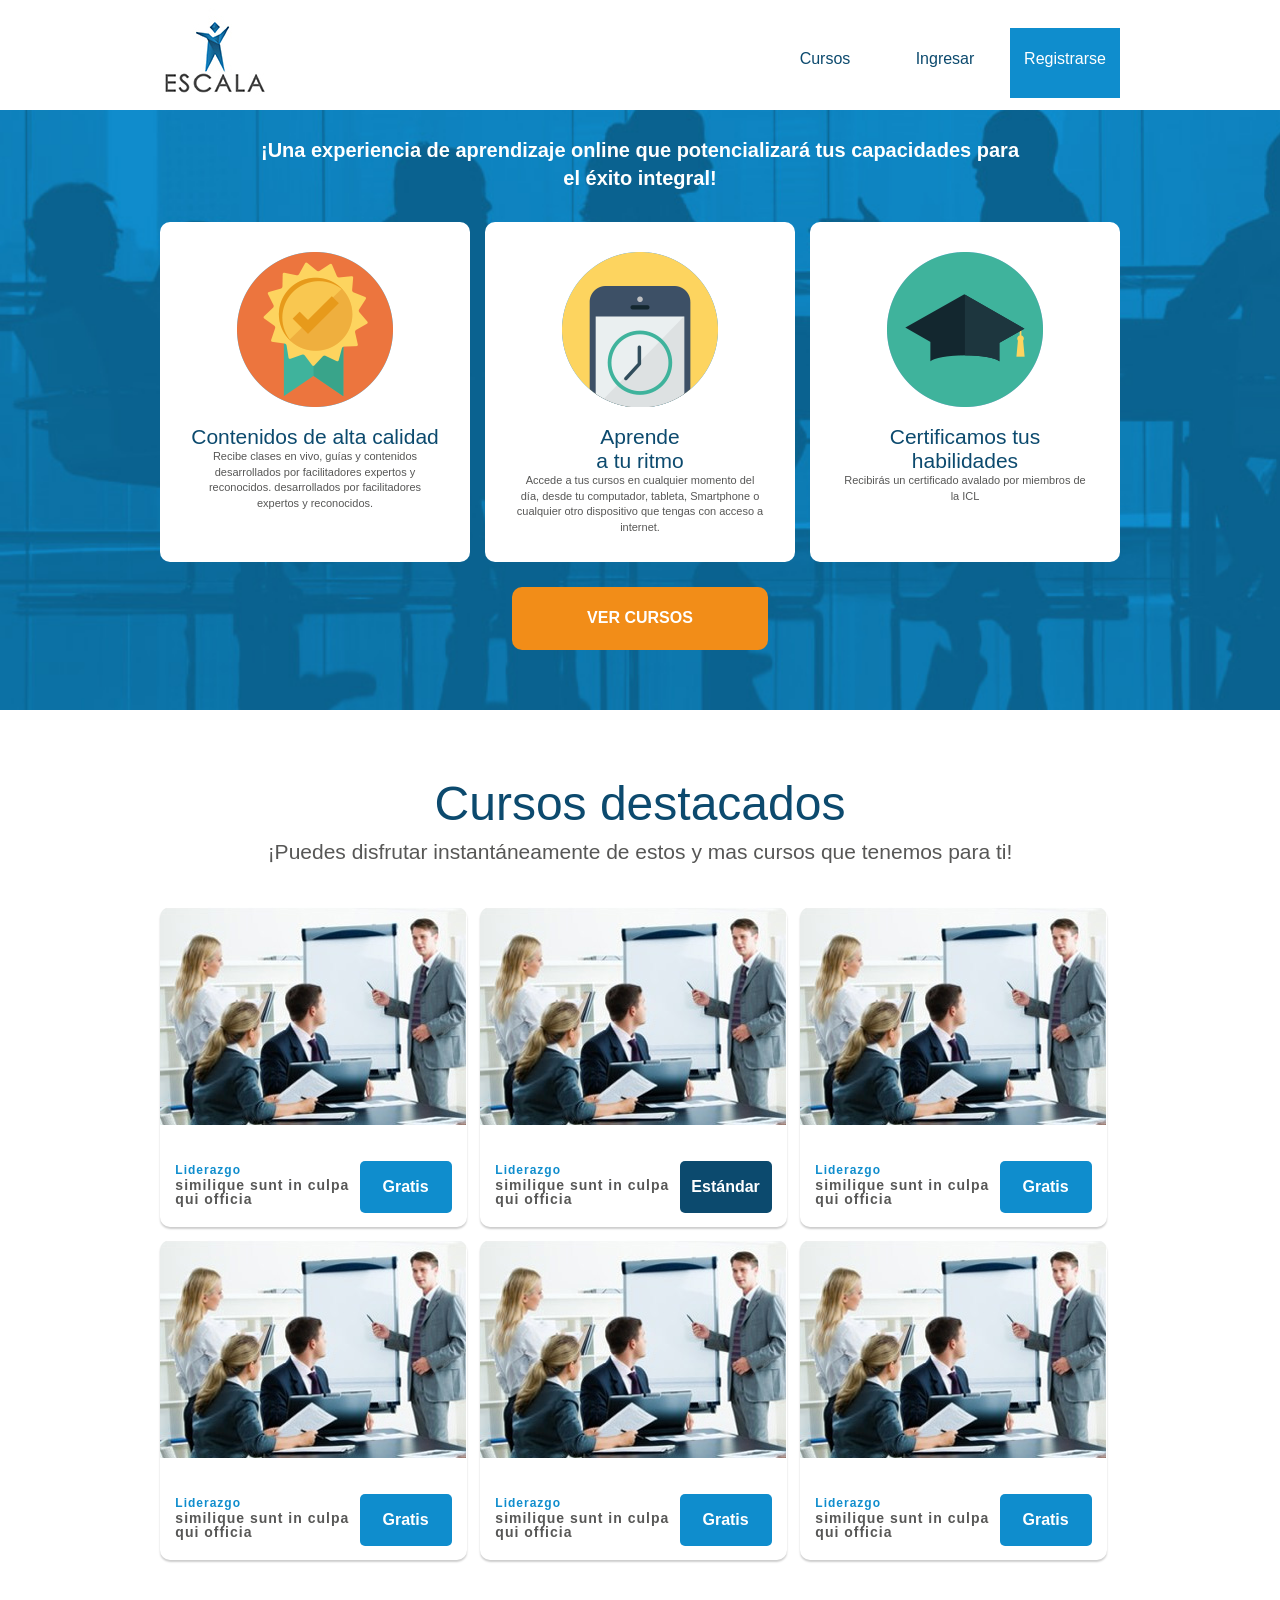
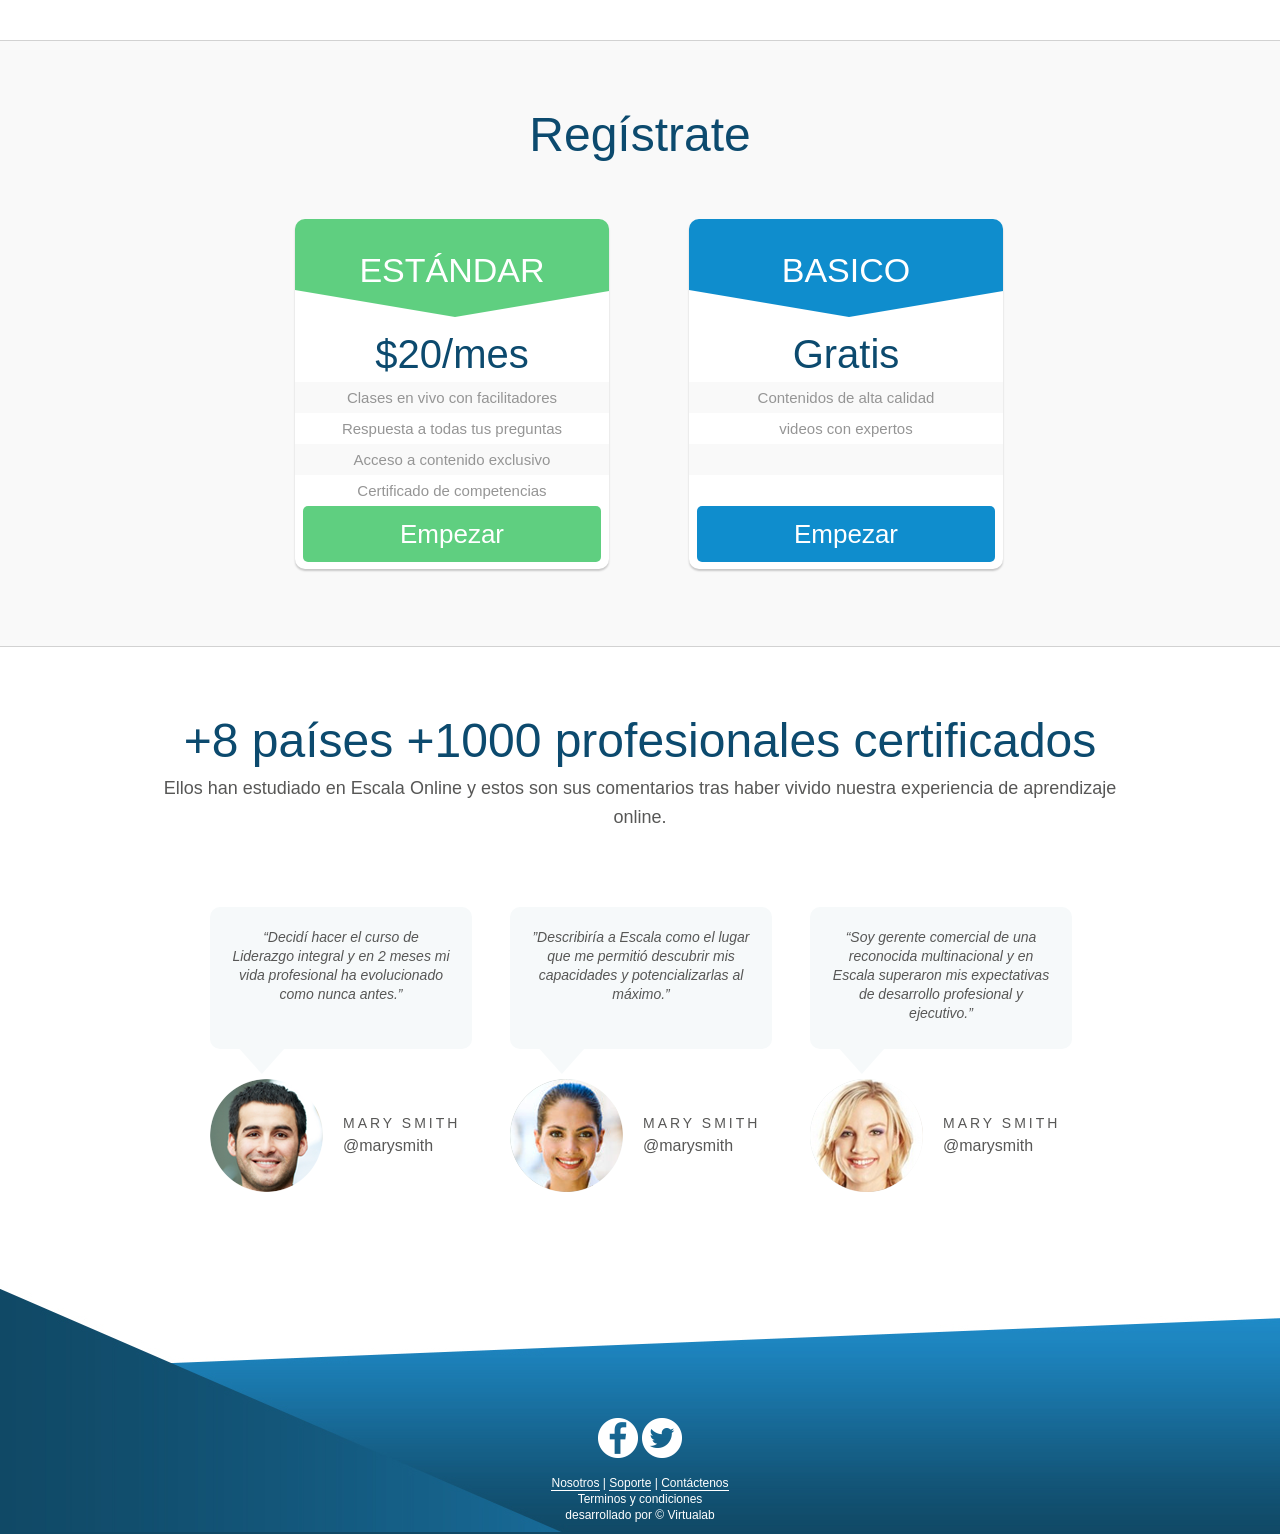
<file: index.html>
<!DOCTYPE html>
<!--[if lt IE 7]>      <html class="no-js lt-ie9 lt-ie8 lt-ie7"> <![endif]-->
<!--[if IE 7]>         <html class="no-js lt-ie9 lt-ie8"> <![endif]-->
<!--[if IE 8]>         <html class="no-js lt-ie9"> <![endif]-->
<!--[if gt IE 8]><!--> <html class="no-js"> <!--<![endif]-->
    <head>
        <meta charset="utf-8">
        <meta http-equiv="X-UA-Compatible" content="IE=edge,chrome=1">
        <title></title>
        <meta name="description" content="">
        <meta name="viewport" content="width=device-width, initial-scale=1">
        <link rel="stylesheet" href="css/normalize.min.css">
        <link rel="stylesheet" href="css/main.css">
        <link rel="stylesheet" href="css/color.css">

        <script src="js/vendor/modernizr-2.6.2.min.js"></script>
        <script src="js/jquery.js"></script>
        <script type="text/javascript" src="js/functions.js"></script>
        <script>
            window.addEventListener("load", function(){
                var load_screen = document.getElementById("load_screen");
                document.body.removeChild(load_screen);
            });
        </script>
        <script type="text/javascript">
  
            $(document).ready(function(){
              setMenuActive(3);
                });

        </script>
    <body>
        <div id="load_screen"><div id="loading">Cargando Plataforma</div></div>
        <!--HEADER-->
        <header>
            <div class="header_wrap">
                <section class="logo"> 
                    <img src="img/logo.jpg" alt="logo">                   
                </section>
                <!--NAVEGACIÓN-->
                <nav class="mobile-hider desktop_nav">
                    <ul class="clear">
                        <a href="oferta_de_cursos.html"><li>Cursos</li></a>
                        <a href="ingreso.html"><li>Ingresar</li></a>
                        <a href="registro.html"><li class="light_blue">Registrarse</li></a>
                    </ul>  
                </nav>
                
                <div class="header-nav mobile-visible">
                  <div class="content-full clear">
                    <div class="navigation">
                      <div id="primary-menu">
                        <div class="menu-icon" id="pull"><a href="#"></a></div>
                        <ul>
                          <li><a href="oferta_de_cursos.html" class="menu-entry" id="menu1">Cursos</a></li>
                          <li><a href="ingreso.html" class="menu-entry" id="menu2">Ingresar</a></li>
                          <li><a href="registro.html" class="menu-entry" id="menu3">Registrarse</a></li>
                        </ul>
                      </div>
                    </div>
                  </div>
                </div>

            </div>
        </header>
        <div class="fixed_header">            
        </div>
        <!--SECCIÓN ATRIBUTOS-->
        <section class="atributos clear">
            <h3>¡Una experiencia de aprendizaje online que potencializará tus capacidades para el éxito integral!
            </h3>
            <div class="atributos_wrap clear">

                
                
                <div id="atr_slider clear mobile-visible">
                    <div class="atr_slider_wrap">

                        <div class="atr_mobile_blocks clear">
                            <div class="atr_mobile_block">
                                <div class="atr_mobile_block_wrap">
                                    <img src="img/icono_1.png" alt="atributo_1">
                                    <h2>Contenidos de alta calidad</h2>
                                </div>
                            </div>
                            <div class="atr_mobile_block">
                                <div class="atr_mobile_block_wrap">
                                    <img src="img/icono_2.png" alt="atributo_1">
                                    <h2>Aprende a tu ritmo</h2>
                                </div>
                            </div>
                            <div class="atr_mobile_block">
                                <div class="atr_mobile_block_wrap">
                                    <img src="img/icono_3.png" alt="atributo_1">
                                    <h2>Certificamos tus habilidades</h2>
                                </div>
                            </div>
                            <div class="atr_mobile_block">
                                <div class="atr_mobile_block_wrap">
                                    <img src="img/icono_1.png" alt="atributo_1">
                                    <h2>Contenidos de alta calidad</h2>
                                </div>
                            </div>
                        </div>

                    </div>
                </div>



                <div class="atributo mobile-hider">
                    <div class="atributo_wrap">
                        <img src="img/icono_1.png" alt="contenidos de calidad">
                        <h2>Contenidos de alta calidad</h2>
                        <p class="mobile-hider">Recibe clases en vivo, guías y contenidos desarrollados por facilitadores expertos y reconocidos. desarrollados por facilitadores expertos y reconocidos.</p>
                    </div>
                </div>
                <div class="atributo mobile-hider">
                    <div class="atributo_wrap">
                        <img src="img/icono_2.png" alt="contenidos de calidad">
                        <h2>Aprende<br/>a tu ritmo</h2>
                        <p class="mobile-hider">Accede a tus cursos en cualquier momento del día, desde tu computador, tableta, Smartphone o cualquier otro dispositivo que tengas con acceso a internet.</p>
                    </div>
                </div>
                <div class="atributo atributo_third mobile-hider">
                    <div class="atributo_wrap">
                        <img src="img/icono_3.png" alt="contenidos de calidad">
                        <h2>Certificamos tus habilidades</h2>
                        <p class="mobile-hider">Recibirás un certificado avalado por miembros de la ICL</p>
                    </div>
                </div>
                    
                
            </div>
            <a href="oferta_de_cursos.html">
                <div class="ver_cursos">
                        Ver cursos
                </div>
            </a>
        </section>

        <section class="cursos_destacados">
            <h4>Cursos destacados</h4>
            <h5>¡Puedes disfrutar instantáneamente de estos y mas cursos que tenemos para ti!</h5>
            <div class="cursos_destacados_wrap clear">
                
                <section class="cursos_destacados">
            <div class="cursos_destacados_wrap clear">
                <div class="curso">
                    <div class="curso_wrap">
                        <div class="curso_pic">
                            <img src="img/curso1.jpg" alt="">
                        </div>
                        <div class="curso_des">
                            <h2>Liderazgo</h2>
                            <p>similique sunt in culpa qui officia </p>
                        </div>
                        <a href="descripcion_de_curso.html">
                            <div class="curso_btn">
                                Gratis
                            </div>
                        </a>
                        
                    </div>
                </div>

                <div class="curso">
                    <div class="curso_wrap">
                        <div class="curso_pic">
                            <img src="img/curso1.jpg" alt="">
                        </div>
                        <div class="curso_des">
                            <h2>Liderazgo</h2>
                            <p>similique sunt in culpa qui officia </p>
                        </div>
                        <a href="descripcion_de_curso.html">
                            <div class="curso_btn color2">
                                Estándar
                            </div>
                        </a>
                    </div>
                </div>

                <div class="curso">
                    <div class="curso_wrap">
                        <div class="curso_pic">
                            <img src="img/curso1.jpg" alt="">
                        </div>
                        <div class="curso_des">
                            <h2>Liderazgo</h2>
                            <p>similique sunt in culpa qui officia </p>
                        </div>
                        <a href="descripcion_de_curso.html">
                            <div class="curso_btn">
                                Gratis
                            </div>
                        </a>
                        
                    </div>
                </div>
                <div class="curso">
                    <div class="curso_wrap">
                        <div class="curso_pic">
                            <img src="img/curso1.jpg" alt="">
                        </div>
                        <div class="curso_des">
                            <h2>Liderazgo</h2>
                            <p>similique sunt in culpa qui officia </p>
                        </div>
                        <a href="descripcion_de_curso.html">
                            <div class="curso_btn">
                                Gratis
                            </div>
                        </a>
                        
                    </div>
                </div>

                <div class="curso">
                    <div class="curso_wrap">
                        <div class="curso_pic">
                            <img src="img/curso1.jpg" alt="">
                        </div>
                        <div class="curso_des">
                            <h2>Liderazgo</h2>
                            <p>similique sunt in culpa qui officia </p>
                        </div>
                        <a href="descripcion_de_curso.html">
                            <div class="curso_btn">
                                Gratis
                            </div>
                        </a>
                        
                    </div>
                </div>

                <div class="curso">
                    <div class="curso_wrap">
                        <div class="curso_pic">
                            <img src="img/curso1.jpg" alt="">
                        </div>
                        <div class="curso_des">
                            <h2>Liderazgo</h2>
                            <p>similique sunt in culpa qui officia </p>
                        </div>
                        <a href="descripcion_de_curso.html">
                            <div class="curso_btn">
                                Gratis
                            </div>
                        </a>
                        
                    </div>
                </div>
            </div>
        </section>

            </div>
        </section>
        <section class="registrate">
            <h4>Regístrate</h4>
            <div class="registrate_wrap clear">
               <div class="plan">
                   <div class="plan_wrap">
                       <h2>ESTÁNDAR</h2>
                       <h3>$20/mes</h3>
                       <ul>
                           <li class="grey">Clases en vivo con facilitadores</li>
                           <li class="white">Respuesta a todas tus preguntas</li>
                           <li class="grey">Acceso a contenido  exclusivo</li>
                           <li class="white">Certificado de competencias </li>
                       </ul>
                        <a href="estandar.html">
                           <div class="premium_btn">
                               Empezar
                           </div>
                        </a>
                   </div>
               </div>

               <div class="plan2 no_margin">
                   <div class="plan_wrap">
                       <h2>BASICO</h2>
                       <h3>Gratis</h3>
                       <ul>
                           <li class="grey">Contenidos de alta calidad</li>
                           <li class="white">videos con expertos</li>
                           <li class="grey"> &nbsp;</li>
                           <li class="white"> &nbsp;</li>
                       </ul>
                       <a href="basico.html">
                           <div class="basic_btn">
                               Empezar
                           </div>
                        </a>
                   </div>
               </div>
            </div>
        </section>

       <section class="testimonial"  id="div3">
                <div class="testimonial_wrap clear">
                    <h4>+8 países +1000 profesionales certificados</h4>
                    <p class="test_p">Ellos han estudiado en Escala Online y estos son sus comentarios tras haber vivido nuestra experiencia de aprendizaje online.</p>
                    <div class="test_block_wrap">
                        <div class="testi_block clear">
                            <div class="test_edge">                              
                            </div>
                            <div class="testi_block_wrap clear">
                                <p>
                                “Decidí hacer el curso de Liderazgo integral y en 2 meses mi vida profesional ha evolucionado como nunca antes.”
                                </p>
                            </div>
                            <div class="testi_pep clear">
                                <div class="pep clear">
                                    <div class="pep_pic">
                                        <img src="img/per1.png" alt="Person Testimonial one">
                                    </div>
                                    <div class="pepName">
                                        <h5>Mary Smith</h5>
                                        <p>@marysmith</p>
                                    </div>
                                </div>
                            </div>
                        </div>


                        <div class="testi_block clear">
                            <div class="test_edge">                              
                            </div>
                            <div class="testi_block_wrap clear">
                                <p>
                                ”Describiría a Escala como el lugar que me permitió descubrir mis capacidades y potencializarlas al máximo.”
                                </p>
                            </div>
                            <div class="testi_pep clear">
                                <div class="pep clear">
                                    <div class="pep_pic">
                                        <img src="img/per2.png" alt="Person Testimonial one">
                                    </div>
                                    <div class="pepName">
                                        <h5>Mary Smith</h5>
                                        <p>@marysmith</p>
                                    </div>
                                </div>
                            </div>
                        </div>

                        <div class="testi_block_no_margin clear">
                            <div class="test_edge">                              
                            </div>
                            <div class="testi_block_wrap clear">
                                <p>
                                “Soy gerente comercial de una reconocida multinacional y en Escala superaron mis expectativas de desarrollo profesional y ejecutivo.”
                                </p>
                            </div>
                            <div class="testi_pep clear">
                                <div class="pep clear">
                                    <div class="pep_pic">
                                        <img src="img/per3.png" alt="Person Testimonial one">
                                    </div>
                                    <div class="pepName">
                                        <h5>Mary Smith</h5>
                                        <p>@marysmith</p>
                                    </div>
                                </div>
                            </div>
                        </div>
                    </div>
                                  
                    
            </div>

        </section>
        <footer class="special_footer">
            <div class="footer_wrap">
                <div class="social">  
                <img src="img/face_icon.png" alt="facebook">
                <img src="img/tweet_icon.png" alt="twitter"> 
                </div>
                <p>
                    <a href="nosotros.html">Nosotros</a> | <a href="#">Soporte</a> | <a href="contactenos.html">Contáctenos</a><br/>
                    Terminos y condiciones<br/>
                    desarrollado por © Virtualab
                </p>
            </div>
        </footer>
        <script>
        var myInterval = setInterval(function(){
            console.log(new Date());
        }, 2000);


        </script>
    </body>
</html>
</file>
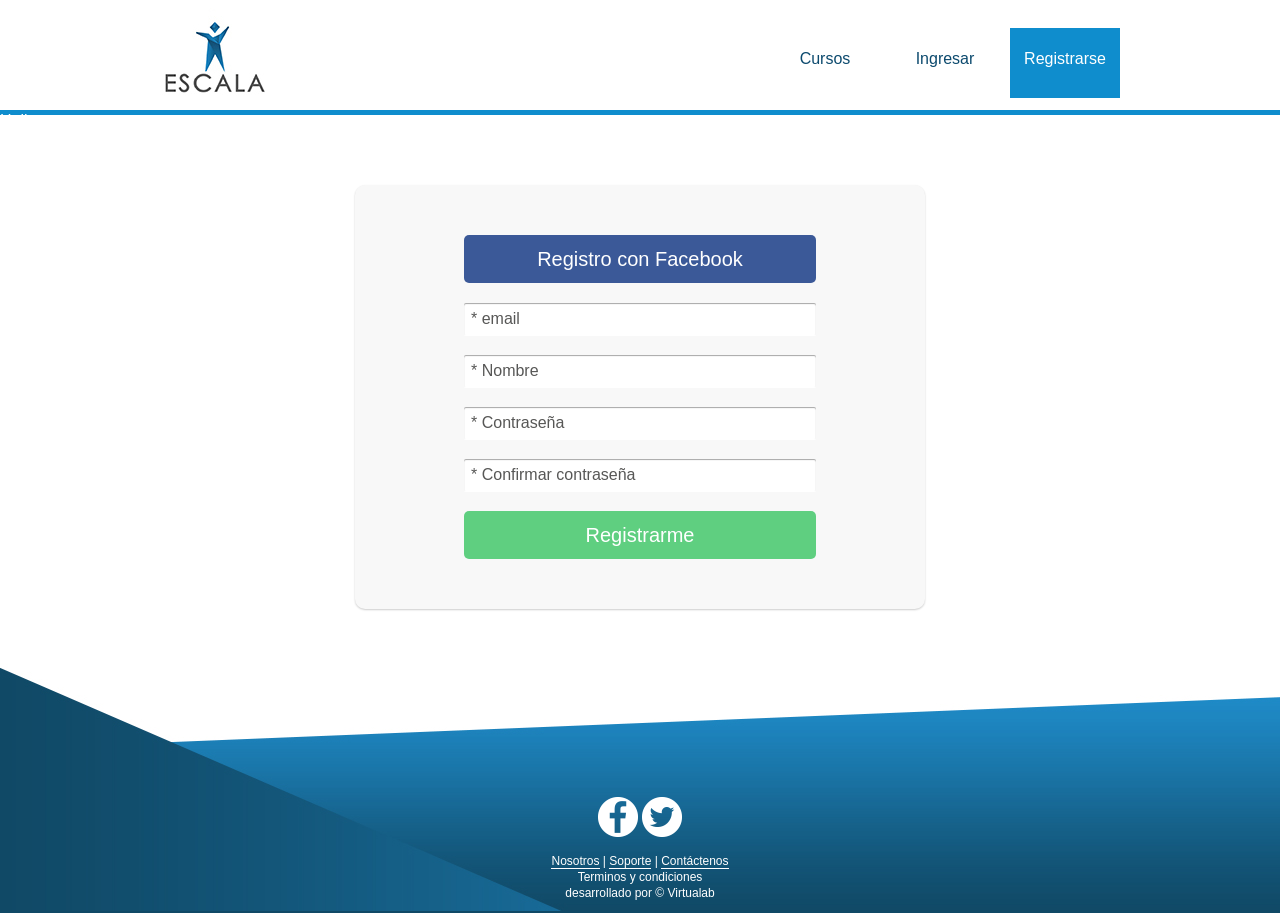
<file: basico.html>
<!DOCTYPE html>
<!--[if lt IE 7]>      <html class="no-js lt-ie9 lt-ie8 lt-ie7"> <![endif]-->
<!--[if IE 7]>         <html class="no-js lt-ie9 lt-ie8"> <![endif]-->
<!--[if IE 8]>         <html class="no-js lt-ie9"> <![endif]-->
<!--[if gt IE 8]><!--> <html class="no-js"> <!--<![endif]-->
    <head>
        <meta charset="utf-8">
        <meta http-equiv="X-UA-Compatible" content="IE=edge,chrome=1">
        <title></title>
        <meta name="description" content="">
        <meta name="viewport" content="width=device-width, initial-scale=1">

        <link rel="stylesheet" href="css/normalize.min.css">
        <link rel="stylesheet" href="css/main.css">
        <link rel="stylesheet" href="css/color.css">

        <script src="js/vendor/modernizr-2.6.2.min.js"></script>
        <script src="https://ajax.googleapis.com/ajax/libs/jquery/1.7.2/jquery.min.js"></script>
        <script type="text/javascript" src="js/functions.js"></script>
        <script>
            window.addEventListener("load", function(){
                var load_screen = document.getElementById("load_screen");
                document.body.removeChild(load_screen);
            });
        </script>
        <script type="text/javascript">
  
            $(document).ready(function(){
              setMenuActive(3);
                });

        </script>
        
    </head>
    <body>
         <div id="load_screen">
            <div id="loading">                
                <img src="img/loading.GIF" alt="loading">
                <p>Cargando Plataforma</p>
            </div>
        </div>
        <!--HEADER-->
        <header>
            <div class="header_wrap">
                <section class="logo">   
                     <img src="img/logo.jpg" alt="logo">                 
                </section>
                <!--NAVEGACIÓN-->
                <nav class="mobile-hider desktop_nav">
                    <ul class="clear">
                        <a href="oferta_de_cursos.html"><li>Cursos</li></a>
                        <a href="ingreso.html"><li>Ingresar</li></a>
                        <a href="registro.html"><li class="light_blue">Registrarse</li></a>
                    </ul>  
                </nav>
                
                <div class="header-nav mobile-visible">
                  <div class="content-full clear">
                    <div class="navigation">
                      <div id="primary-menu">
                        <div class="menu-icon" id="pull"><a href="#"></a></div>
                        <ul>
                          <li><a href="oferta_de_cursos.html" class="menu-entry" id="menu1">Cursos</a></li>
                          <li><a href="ingreso.html" class="menu-entry" id="menu2">Ingresar</a></li>
                          <li><a href="registro.html" class="menu-entry" id="menu3">Registrarse</a></li>
                        </ul>
                      </div>
                    </div>
                  </div>
                </div>

            </div>
        </header>
        <div class="fixed_header">            
        </div>
        
        <div class="brand_line">
            Hello
        </div>
        <section class="login">
            <div class="login_wrap">
                <div class="facebook_btn">
                            Registro con Facebook
                </div>
                <div class="name">
                        <input type="text" placeholder="* email">
                        
                </div>
                 <div class="email">
                        <input type="text" placeholder="* Nombre">
                        
                </div>
                <div class="pass">
                        <input type="password" placeholder="* Contraseña">
                        
                </div>
                <div class="pass">
                        <input type="password" placeholder="* Confirmar contraseña">
                        
                </div>
                <div class="login_btn">
                            Registrarme
                </div>
            </div>
        </section>

        <footer class="special_footer">
            <div class="footer_wrap">
                <div class="social">  
                <img src="img/face_icon.png" alt="facebook">
                <img src="img/tweet_icon.png" alt="twitter"> 
                </div>
                <p>
                    <a href="nosotros.html">Nosotros</a> | <a href="#">Soporte</a> | <a href="contactenos.html">Contáctenos</a><br/>
                    Terminos y condiciones<br/>
                    desarrollado por © Virtualab
                </p>
            </div>
        </footer>
        <!--
        <script src="//ajax.googleapis.com/ajax/libs/jquery/1.11.0/jquery.min.js"></script>
        <script>window.jQuery || document.write('<script src="js/vendor/jquery-1.11.0.min.js"><\/script>')</script>
        <script src="js/main.js"></script>
        -->
    </body>
</html>
</file>
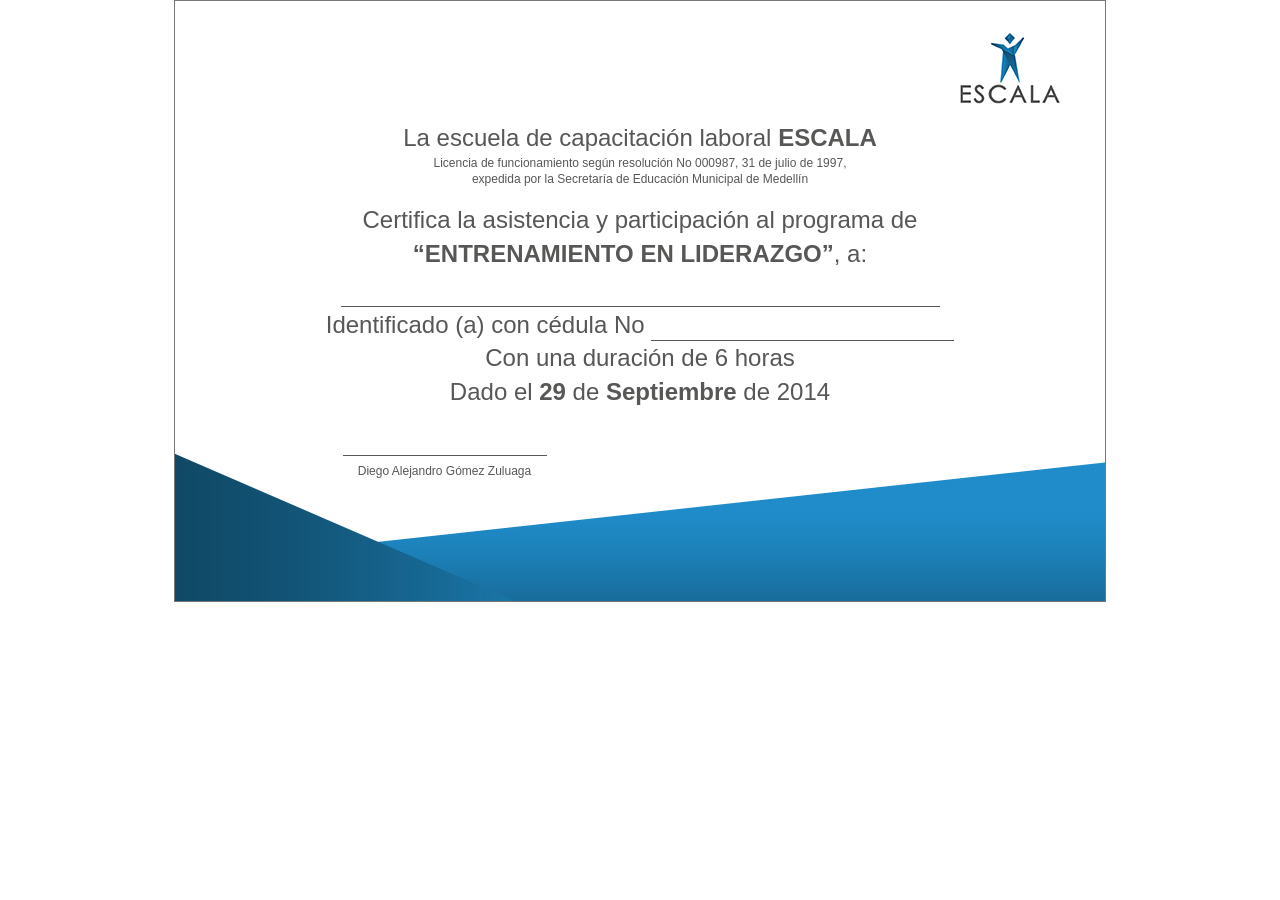
<file: certificado.html>
<!DOCTYPE html>
<!--[if lt IE 7]>      <html class="no-js lt-ie9 lt-ie8 lt-ie7"> <![endif]-->
<!--[if IE 7]>         <html class="no-js lt-ie9 lt-ie8"> <![endif]-->
<!--[if IE 8]>         <html class="no-js lt-ie9"> <![endif]-->
<!--[if gt IE 8]><!--> <html class="no-js"> <!--<![endif]-->
    <head>
        <meta charset="utf-8">
        <meta http-equiv="X-UA-Compatible" content="IE=edge,chrome=1">
        <title></title>
        <meta name="description" content="">
        <meta name="viewport" content="width=device-width, initial-scale=1">
        <link rel="stylesheet" href="css/normalize.min.css">
        <link rel="stylesheet" href="css/main.css">
        <link rel="stylesheet" href="css/color.css">

        <script src="js/vendor/modernizr-2.6.2.min.js"></script>
        <script src="js/jquery.js"></script>
        <script type="text/javascript" src="js/functions.js"></script>
        <script>
            window.addEventListener("load", function(){
                var load_screen = document.getElementById("load_screen");
                document.body.removeChild(load_screen);
            });
        </script>
        <script type="text/javascript">
  
            $(document).ready(function(){
              setMenuActive(3);
                });

        </script>
        
    </head>
    <body> 
        <div class="certificado_cont">
            <div class="certificado_cont_wrap">
                <div class="certificado_logo clear">
                    <img src="img/logo.jpg" alt="">
                </div>
                <div class="Escuela">
                    La escuela de capacitación laboral <b>ESCALA</b>
                </div>
                <div class="licencia">
                    Licencia de funcionamiento según resolución No 000987, 31 de julio de 1997,<br/>
                    expedida por la Secretaría de Educación Municipal de Medellín
                </div>
                <div class="certifica">
                    Certifica la asistencia y participación al programa de <br/><b>“ENTRENAMIENTO EN LIDERAZGO”</b>, a:
                </div>
                <div class="student_name">
                    <input type="text">
                </div>
                <div class="identificado">
                    Identificado (a) con cédula No
                    <input type="text">
                </div>
                <div class="duracion">
                    Con una duración de 6 horas<br/>Dado el <b>29</b> de <b>Septiembre</b> de 2014
                </div>
                <div class="cert_firma">
                    <input type="text"><br/>
                    Diego Alejandro Gómez Zuluaga
                </div>
            </div>
        </div>
    </body>
</html>
</file>
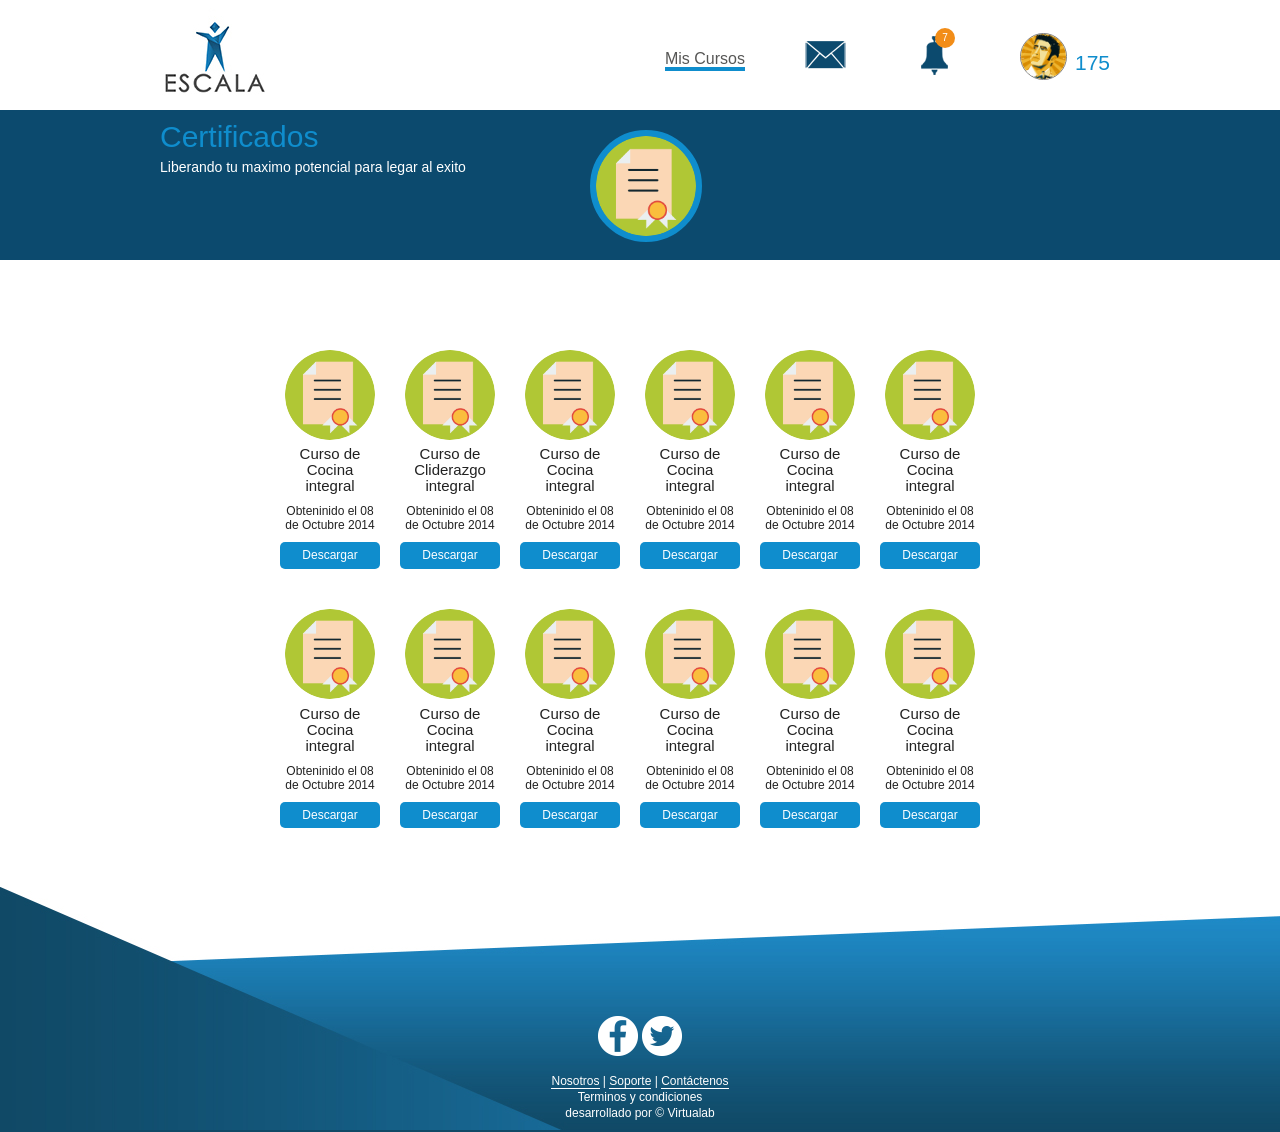
<file: certificados.html>
<!DOCTYPE html>
<!--[if lt IE 7]>      <html class="no-js lt-ie9 lt-ie8 lt-ie7"> <![endif]-->
<!--[if IE 7]>         <html class="no-js lt-ie9 lt-ie8"> <![endif]-->
<!--[if IE 8]>         <html class="no-js lt-ie9"> <![endif]-->
<!--[if gt IE 8]><!--> <html class="no-js"> <!--<![endif]-->
    <head>
        <meta charset="utf-8">
        <meta http-equiv="X-UA-Compatible" content="IE=edge,chrome=1">
        <title></title>
        <meta name="description" content="">
        <meta name="viewport" content="width=device-width, initial-scale=1">
        <link rel="stylesheet" href="css/normalize.min.css">
        <link rel="stylesheet" href="css/main.css">
        <link rel="stylesheet" href="css/color.css">

        <script src="js/vendor/modernizr-2.6.2.min.js"></script>
        <script src="js/jquery.js"></script>
        <script type="text/javascript" src="js/functions.js"></script>
        <script>
            window.addEventListener("load", function(){
                var load_screen = document.getElementById("load_screen");
                document.body.removeChild(load_screen);
            });
        </script>
        <script type="text/javascript">
  
            $(document).ready(function(){
              setMenuActive(3);
                });

        </script>
        
    </head>
    <body> 
        <div id="load_screen"><div id="loading">Cargando Plataforma</div></div>
         <!--HEADER-->
        <header>
            <div class="header_wrap">
                <a href="index.html">
                  <section class="logo mobile-hider" id="logo"> 
                    <img src="img/logo.jpg" alt="logo">                   
                  </section>
                </a>
                <!--NAVEGACIÓN-->
                <nav class="desktop_nav clear">
                    <ul class="clear">
                        <li class="mobile-hider">
                            <a href="mis_cursos.html" class="menu-entry">Mis Cursos</a>
                        </li>
                           <li><a href="#" class="menu-entry">
                                    <div class="inbox_btn">
                                        <img src="img/inbox_icon.png" alt="inbox">                                        
                                    </div>
                              </a>
                          </li>
                          <li><a href="#" class="menu-entry" id="btn2">
                                    <div class="noti_btn">
                                        <img src="img/noti_icon.png" alt="notificaciones">
                                        <div class="noti_numero">7</div>
                                    </div>
                              </a>
                          </li>
                          <li class="avatar_btn">
                            <a href="#" class="menu-entry" id="btn">
                                <div class="perfil_btn clear">
                                    <div class="perfil_col1">
                                        <img src="img/per4.jpg" alt="Estudiante">                                        
                                    </div>
                                    <div class="perfil_col2" id="btn">
                                        <h6 class="hider">Maria26</h6>
                                        <h3 class="puntos">175</h3>
                                    </div>
                                    
                                </div>
                            </a>
                          </li>
                    </ul>  
                </nav>
                
                <div class="header-nav mobile-visible">
                  <div class="content-full clear">
                    <div class="navigation">
                      <div id="primary-menu">
                        <div class="menu-icon" id="pull"><a href="#"></a></div>
                        <ul>
                          <li><a href="oferta_de_cursos.html" class="menu-entry" id="menu1">Cursos</a></li>
                          <li><a href="mis_cursos.html" class="menu-entry" id="menu2">Mis cursos</a></li>                       
                        </ul>
                      </div>
                    </div>
                  </div>
                </div>

            </div>
        </header>

        <div class="fixed_header">            
        </div>
        <section class="profile">
            <div class="profile_wrap">
                <div class="profile_dark">  
                    <p>Cerrar</p>                  
                </div>  
                <div class="profile_avatar">
                    <div class="profile_avatar_wrap clear">
                        <div class="prof_av_col1">
                            <img src="img/per4.jpg" alt="">
                        </div>
                        <div class="prof_av_col2">
                            <h6>Maria26</h6>
                            <p>Maria Uribe</p>
                        </div>
                    </div>
                    <div class="avatar_infoblock clear">
                        <div class="avatar_infoblock_col1">
                            <h3>Estatus</h3>
                        </div>
                        <div class="avatar_infoblock_col2">
                            <p>Campeon</p>
                        </div>
                    </div>
                    <div class="avatar_infoblock clear">
                        <div class="avatar_infoblock_col1">
                            <h3>Puntaje</h3>
                        </div>
                        <div class="avatar_infoblock_col2">
                            <p>173</p>
                        </div>
                    </div>
                    <div class="avatar_infoblock clear">
                        <div class="avatar_infoblock_col1">
                            <h3>Logros</h3>
                        </div>
                        <div class="avatar_infoblock_col2">
                            <p>9</p>
                        </div>
                    </div>
                    <div class="medal_container clear">
                            <img src="img/medal.png" alt="medal">
                            <img src="img/medal.png" alt="medal">
                            <img src="img/medal.png" alt="medal">
                            <img src="img/medal.png" alt="medal">
                            <img src="img/medal.png" alt="medal">
                            <img src="img/medal.png" alt="medal">
                            <img src="img/medal.png" alt="medal">
                            <img src="img/medal.png" alt="medal">
                            <img src="img/medal.png" alt="medal">
                            <img src="img/medal.png" alt="medal">
                    </div>
                </div>
                <div class="profile_btns">
                    <ul class="clear">
                        <a href="editar_perfil.html"><li>Editar Perfil</li></a>
                        <a href="certificados.html"><li>Certificados</li></a>
                        <a href="suscripcion.html"><li class="profile_third_btn">Suscripción</li></a>
                    </ul>
                </div>
                <div class="profile_dark">  
                    <h2>Cerrar Sesion</h2>                  
                </div>              
            </div>
        </section>

        <section class="notificaciones">
            <div class="notificaciones_wrap">
                <h4>Notificaciones</h4>
                <ul>
                    <li class="clear">
                        <div class="not_col1">
                            
                        </div>
                        <div class="not_col2">
                            <h5>Dolor sit amet, consectetur adipisicing...</h5>
                            <h6>Agosto 04, 10 am</h6>
                        </div>
                    </li>
                    <li class="clear">
                        <div class="not_col1">
                            
                        </div>
                        <div class="not_col2">
                            <h5>Dolor sit amet, consectetur adipisicing...</h5>
                            <h6>Agosto 04, 10 am</h6>
                        </div>
                    </li>
                    <li class="clear">
                        <div class="not_col1">
                            
                        </div>
                        <div class="not_col2">
                            <h5>Dolor sit amet, consectetur adipisicing...</h5>
                            <h6>Agosto 04, 10 am</h6>
                        </div>
                    </li>
                    <li class="clear">
                        <div class="not_col1">
                            
                        </div>
                        <div class="not_col2">
                            <h5>Dolor sit amet, consectetur adipisicing...</h5>
                            <h6>Agosto 04, 10 am</h6>
                        </div>
                    </li>
                </ul>
            </div>
        </section>
        

       

         <section class="encabezado2 clear">
            <div class="encabezado2_wrap">
                <h6>Certificados</h6>
                <p>Liberando tu maximo potencial para legar al exito</p>
                <div class="circle">
                    <div class="circle_wrap">
                        <img src="img/icono_9.png" alt="">
                    </div>
                   
                </div>
            </div>            
        </section>     

        <section class="cert_page">
            <div class="cert_page_wrap clear">

               <div class="cert_block"> 
                    <div class="cert_block_wrap">   
                        <img src="img/icono_9.png" alt="">
                        <h3>Curso de Cocina integral</h3>
                        <p> Obteninido el 08 de Octubre 2014</p>
                        <div class="cert_btn">Descargar</div>
                    </div>
               </div>
               <div class="cert_block"> 
                    <div class="cert_block_wrap">   
                        <img src="img/icono_9.png" alt="">
                        <h3>Curso de Cliderazgo integral</h3>
                        <p> Obteninido el 08 de Octubre 2014</p>
                        <div class="cert_btn">Descargar</div>
                    </div>
               </div>
               <div class="cert_block"> 
                    <div class="cert_block_wrap">   
                        <img src="img/icono_9.png" alt="">
                        <h3>Curso de Cocina integral</h3>
                        <p> Obteninido el 08 de Octubre 2014</p>
                        <div class="cert_btn">Descargar</div>
                    </div>
               </div>
               <div class="cert_block"> 
                    <div class="cert_block_wrap">   
                        <img src="img/icono_9.png" alt="">
                        <h3>Curso de Cocina integral</h3>
                        <p> Obteninido el 08 de Octubre 2014</p>
                        <div class="cert_btn">Descargar</div>
                    </div>
               </div>
               <div class="cert_block"> 
                    <div class="cert_block_wrap">   
                        <img src="img/icono_9.png" alt="">
                        <h3>Curso de Cocina integral</h3>
                        <p> Obteninido el 08 de Octubre 2014</p>
                        <div class="cert_btn">Descargar</div>
                    </div>
               </div>
               <div class="cert_block"> 
                    <div class="cert_block_wrap">   
                        <img src="img/icono_9.png" alt="">
                        <h3>Curso de Cocina integral</h3>
                        <p> Obteninido el 08 de Octubre 2014</p>
                        <div class="cert_btn">Descargar</div>
                    </div>
               </div>

               <div class="cert_block"> 
                    <div class="cert_block_wrap">   
                        <img src="img/icono_9.png" alt="">
                        <h3>Curso de Cocina integral</h3>
                        <p> Obteninido el 08 de Octubre 2014</p>
                        <div class="cert_btn">Descargar</div>
                    </div>
               </div>
               <div class="cert_block"> 
                    <div class="cert_block_wrap">   
                        <img src="img/icono_9.png" alt="">
                        <h3>Curso de Cocina integral</h3>
                        <p> Obteninido el 08 de Octubre 2014</p>
                        <div class="cert_btn">Descargar</div>
                    </div>
               </div>
               <div class="cert_block"> 
                    <div class="cert_block_wrap">   
                        <img src="img/icono_9.png" alt="">
                        <h3>Curso de Cocina integral</h3>
                        <p> Obteninido el 08 de Octubre 2014</p>
                        <div class="cert_btn">Descargar</div>
                    </div>
               </div>
               <div class="cert_block"> 
                    <div class="cert_block_wrap">   
                        <img src="img/icono_9.png" alt="">
                        <h3>Curso de Cocina integral</h3>
                        <p> Obteninido el 08 de Octubre 2014</p>
                        <div class="cert_btn">Descargar</div>
                    </div>
               </div>
               <div class="cert_block"> 
                    <div class="cert_block_wrap">   
                        <img src="img/icono_9.png" alt="">
                        <h3>Curso de Cocina integral</h3>
                        <p> Obteninido el 08 de Octubre 2014</p>
                        <div class="cert_btn">Descargar</div>
                    </div>
               </div>
               <div class="cert_block"> 
                    <div class="cert_block_wrap">   
                        <img src="img/icono_9.png" alt="">
                        <h3>Curso de Cocina integral</h3>
                        <p> Obteninido el 08 de Octubre 2014</p>
                        <div class="cert_btn">Descargar</div>
                    </div>
               </div>

            </div>
        </section>  

        <footer class="special_footer">
            <div class="footer_wrap">
                <div class="social">  
                <img src="img/face_icon.png" alt="facebook">
                <img src="img/tweet_icon.png" alt="twitter"> 
                </div>
                <p>
                    <a href="nosotros.html">Nosotros</a> | <a href="#">Soporte</a> | <a href="contactenos.html">Contáctenos</a><br/>
                    Terminos y condiciones<br/>
                    desarrollado por © Virtualab
                </p>
            </div>
        </footer>
        <!--
        <script src="//ajax.googleapis.com/ajax/libs/jquery/1.11.0/jquery.min.js"></script>
        <script>window.jQuery || document.write('<script src="js/vendor/jquery-1.11.0.min.js"><\/script>')</script>
        <script src="js/main.js"></script>
        -->

    </body>
</html>
</file>
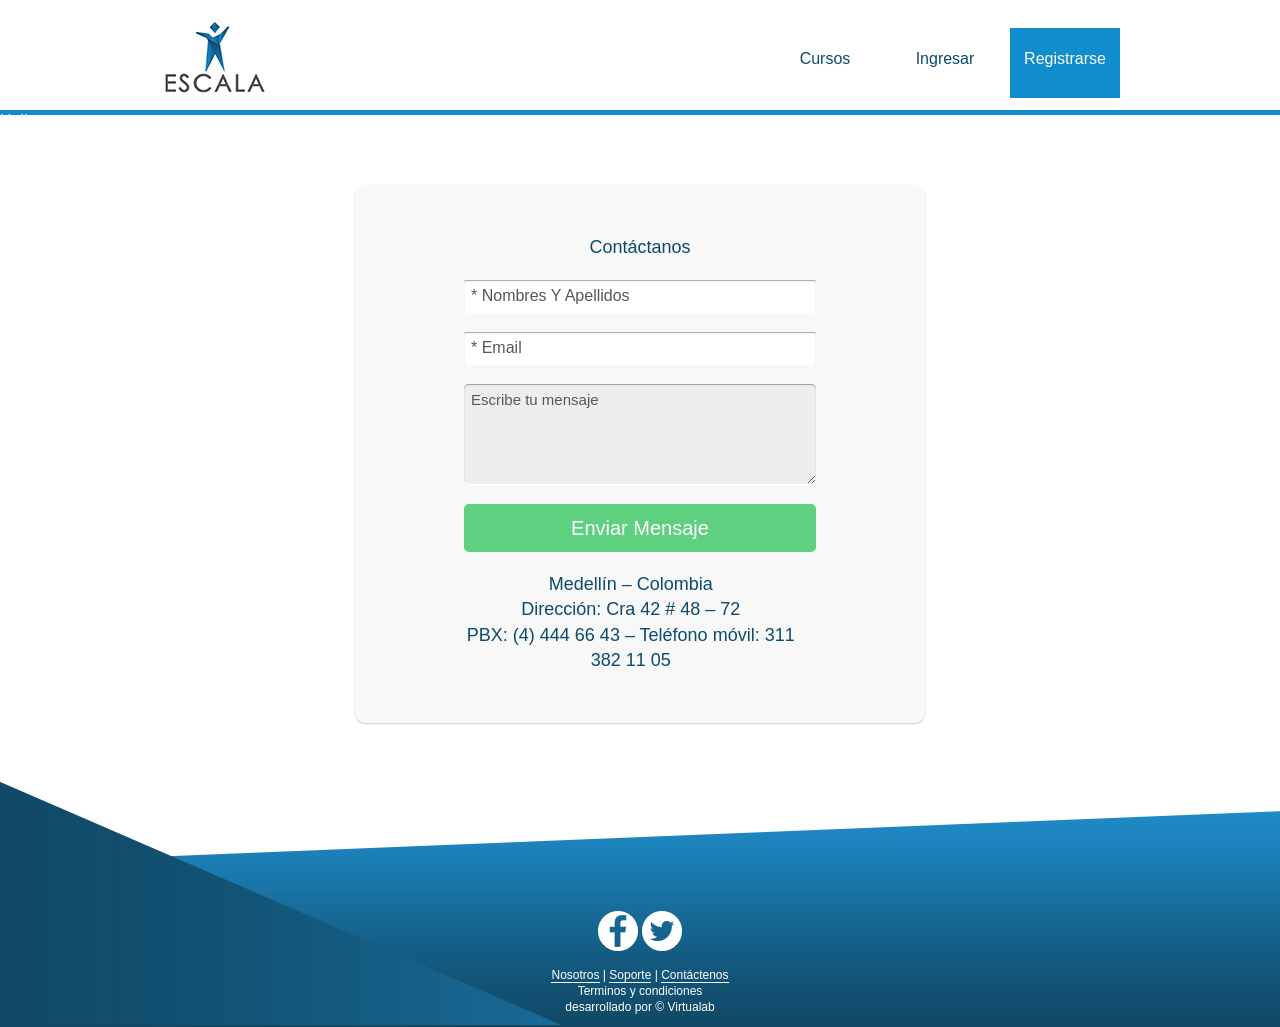
<file: contactenos.html>
<!DOCTYPE html>
<!--[if lt IE 7]>      <html class="no-js lt-ie9 lt-ie8 lt-ie7"> <![endif]-->
<!--[if IE 7]>         <html class="no-js lt-ie9 lt-ie8"> <![endif]-->
<!--[if IE 8]>         <html class="no-js lt-ie9"> <![endif]-->
<!--[if gt IE 8]><!--> <html class="no-js"> <!--<![endif]-->
    <head>
        <meta charset="utf-8">
        <meta http-equiv="X-UA-Compatible" content="IE=edge,chrome=1">
        <title></title>
        <meta name="description" content="">
        <meta name="viewport" content="width=device-width, initial-scale=1">

        <link rel="stylesheet" href="css/normalize.min.css">
        <link rel="stylesheet" href="css/main.css">
        <link rel="stylesheet" href="css/color.css">

        <script src="js/vendor/modernizr-2.6.2.min.js"></script>
        <script src="https://ajax.googleapis.com/ajax/libs/jquery/1.7.2/jquery.min.js"></script>
        <script type="text/javascript" src="js/functions.js"></script>
        <script>
            window.addEventListener("load", function(){
                var load_screen = document.getElementById("load_screen");
                document.body.removeChild(load_screen);
            });
        </script>
        <script type="text/javascript">
  
            $(document).ready(function(){
              setMenuActive(3);
                });

        </script>
        
    </head>
    <body>
        <div id="load_screen"><div id="loading">Cargando Plataforma</div></div>
        <!--HEADER-->
        <header>
            <div class="header_wrap">
                <section class="logo">   
                     <img src="img/logo.jpg" alt="logo">                 
                </section>
                <!--NAVEGACIÓN-->
                <nav class="mobile-hider desktop_nav">
                    <ul class="clear">
                        <a href="oferta_de_cursos.html"><li>Cursos</li></a>
                        <a href="ingreso.html"><li>Ingresar</li></a>
                        <a href="registro.html"><li class="light_blue">Registrarse</li></a>
                    </ul>  
                </nav>
                
                <div class="header-nav mobile-visible">
                  <div class="content-full clear">
                    <div class="navigation">
                      <div id="primary-menu">
                        <div class="menu-icon" id="pull"><a href="#"></a></div>
                        <ul>
                          <li><a href="oferta_de_cursos.html" class="menu-entry" id="menu1">Cursos</a></li>
                          <li><a href="ingreso.html" class="menu-entry" id="menu2">Ingresar</a></li>
                          <li><a href="registro.html" class="menu-entry" id="menu3">Registrarse</a></li>
                        </ul>
                      </div>
                    </div>
                  </div>
                </div>

            </div>
        </header>
        <div class="fixed_header">            
        </div>
        
        <div class="brand_line">
            Hello
        </div>
        <section class="login">
            <div class="login_wrap">
                <h3>Contáctanos</h3>
                <div class="name">
                        <input type="text" placeholder="* Nombres Y Apellidos">
                        
                </div>
                 <div class="email">
                        <input type="text" placeholder="* Email">
                        
                </div>
                 <textarea name="" id="" cols="30" rows="10" placeholder="Escribe tu mensaje"></textarea>
                
                <div class="login_btn">
                            Enviar Mensaje
                </div>
                <h6>Tu mensaje ha sido enviado satisfactoriamente</h6>

                <div class="contact_info">
                    Medellín – Colombia<br/>
                    Dirección: Cra 42 # 48 – 72<br/>
                    PBX: (4) 444 66 43 – Teléfono móvil: 311 382 11 05
                </div>
            </div>
        </section>

        <footer class="special_footer">
            <div class="footer_wrap">
                <div class="social">  
                <img src="img/face_icon.png" alt="facebook">
                <img src="img/tweet_icon.png" alt="twitter"> 
                </div>
                <p>
                    <a href="nosotros.html">Nosotros</a> | <a href="#">Soporte</a> | <a href="contactenos.html">Contáctenos</a><br/>
                    Terminos y condiciones<br/>
                    desarrollado por © Virtualab
                </p>
            </div>
        </footer>
        <!--
        <script src="//ajax.googleapis.com/ajax/libs/jquery/1.11.0/jquery.min.js"></script>
        <script>window.jQuery || document.write('<script src="js/vendor/jquery-1.11.0.min.js"><\/script>')</script>
        <script src="js/main.js"></script>
        -->
    </body>
</html>
</file>
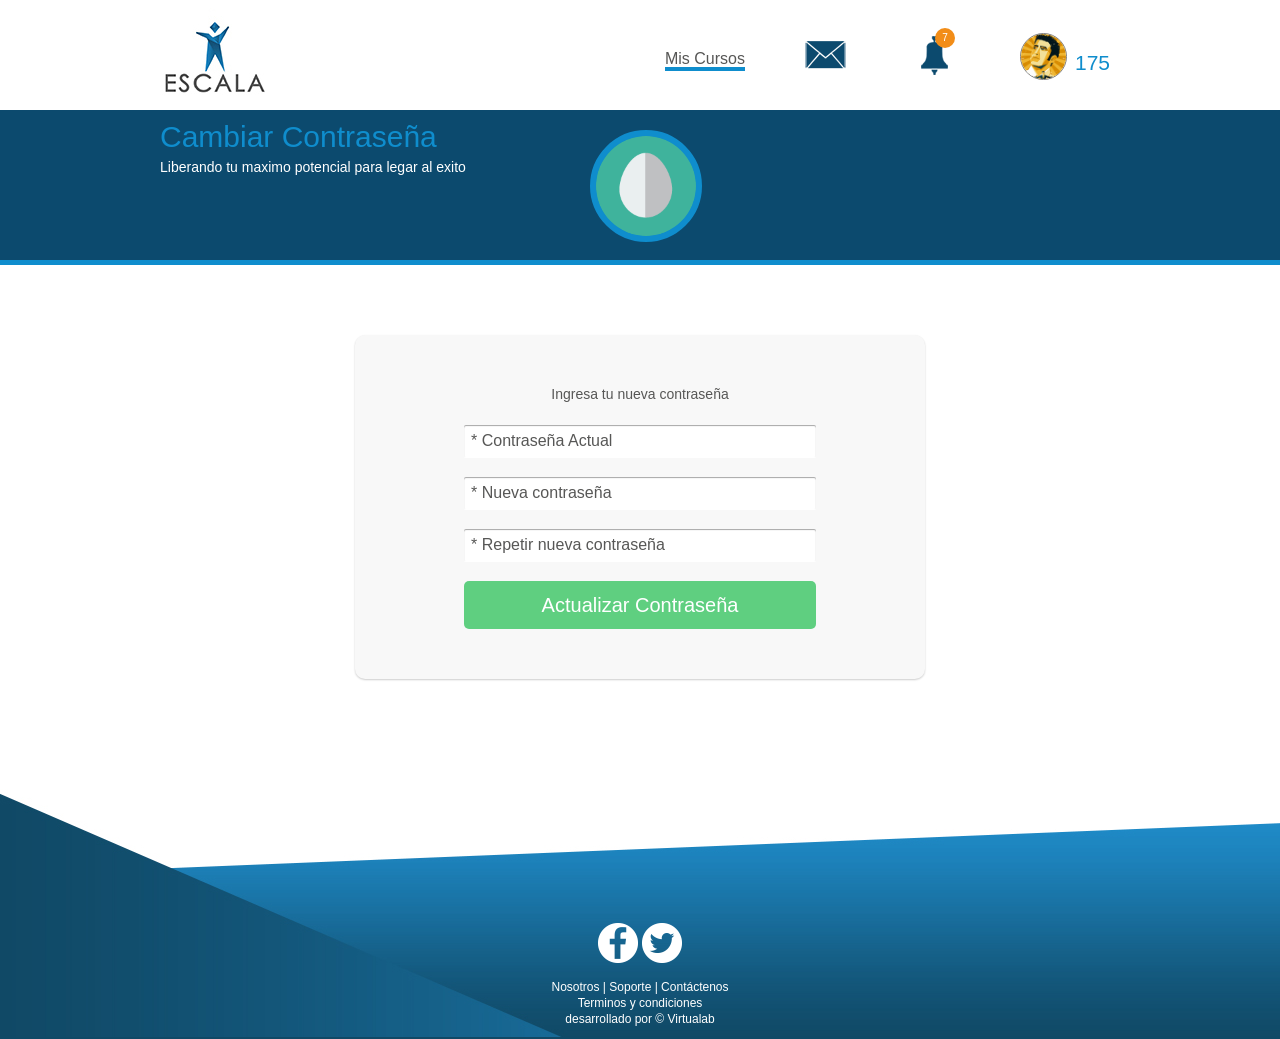
<file: contrasena.html>
<!DOCTYPE html>
<!--[if lt IE 7]>      <html class="no-js lt-ie9 lt-ie8 lt-ie7"> <![endif]-->
<!--[if IE 7]>         <html class="no-js lt-ie9 lt-ie8"> <![endif]-->
<!--[if IE 8]>         <html class="no-js lt-ie9"> <![endif]-->
<!--[if gt IE 8]><!--> <html class="no-js"> <!--<![endif]-->
    <head>
        <meta charset="utf-8">
        <meta http-equiv="X-UA-Compatible" content="IE=edge,chrome=1">
        <title></title>
        <meta name="description" content="">
        <meta name="viewport" content="width=device-width, initial-scale=1">
        <link rel="stylesheet" href="css/normalize.min.css">
        <link rel="stylesheet" href="css/main.css">
        <link rel="stylesheet" href="css/color.css">

        <script src="js/vendor/modernizr-2.6.2.min.js"></script>
        <script src="js/jquery.js"></script>
        <script type="text/javascript" src="js/functions.js"></script>
        <script>
            window.addEventListener("load", function(){
                var load_screen = document.getElementById("load_screen");
                document.body.removeChild(load_screen);
            });
        </script>
        <script type="text/javascript">
  
            $(document).ready(function(){
              setMenuActive(3);
                });

        </script>
        
    </head>
    <body> 
        <div id="load_screen"><div id="loading">Cargando Plataforma</div></div>
         <!--HEADER-->
        <header>
            <div class="header_wrap">
                <a href="index.html">
                  <section class="logo mobile-hider" id="logo"> 
                    <img src="img/logo.jpg" alt="logo">                   
                  </section>
                </a>
                <!--NAVEGACIÓN-->
                <nav class="desktop_nav clear">
                    <ul class="clear">
                        <li class="mobile-hider">
                            <a href="mis_cursos.html" class="menu-entry">Mis Cursos</a>
                        </li>
                           <li><a href="#" class="menu-entry">
                                    <div class="inbox_btn">
                                        <img src="img/inbox_icon.png" alt="inbox">                                        
                                    </div>
                              </a>
                          </li>
                          <li><a href="#" class="menu-entry" id="btn2">
                                    <div class="noti_btn">
                                        <img src="img/noti_icon.png" alt="notificaciones">
                                        <div class="noti_numero">7</div>
                                    </div>
                              </a>
                          </li>
                          <li class="avatar_btn">
                            <a href="#" class="menu-entry" id="btn">
                                <div class="perfil_btn clear">
                                    <div class="perfil_col1">
                                        <img src="img/per4.jpg" alt="Estudiante">                                        
                                    </div>
                                    <div class="perfil_col2" id="btn">
                                        <h6 class="hider">Maria26</h6>
                                        <h3 class="puntos">175</h3>
                                    </div>
                                    
                                </div>
                            </a>
                          </li>
                    </ul>  
                </nav>
                
                <div class="header-nav mobile-visible">
                  <div class="content-full clear">
                    <div class="navigation">
                      <div id="primary-menu">
                        <div class="menu-icon" id="pull"><a href="#"></a></div>
                        <ul>
                          <li><a href="oferta_de_cursos.html" class="menu-entry" id="menu1">Cursos</a></li>
                          <li><a href="mis_cursos.html" class="menu-entry" id="menu2">Mis cursos</a></li>                       
                        </ul>
                      </div>
                    </div>
                  </div>
                </div>

            </div>
        </header>

        <div class="fixed_header">            
        </div>
        <section class="profile">
            <div class="profile_wrap">
                <div class="profile_dark">  
                    <p>Cerrar</p>                  
                </div>  
                <div class="profile_avatar">
                    <div class="profile_avatar_wrap clear">
                        <div class="prof_av_col1">
                            <img src="img/per4.jpg" alt="">
                        </div>
                        <div class="prof_av_col2">
                            <h6>Maria26</h6>
                            <p>Maria Uribe</p>
                        </div>
                    </div>
                    <div class="avatar_infoblock clear">
                        <div class="avatar_infoblock_col1">
                            <h3>Estatus</h3>
                        </div>
                        <div class="avatar_infoblock_col2">
                            <p>Campeon</p>
                        </div>
                    </div>
                    <div class="avatar_infoblock clear">
                        <div class="avatar_infoblock_col1">
                            <h3>Puntaje</h3>
                        </div>
                        <div class="avatar_infoblock_col2">
                            <p>173</p>
                        </div>
                    </div>
                    <div class="avatar_infoblock clear">
                        <div class="avatar_infoblock_col1">
                            <h3>Logros</h3>
                        </div>
                        <div class="avatar_infoblock_col2">
                            <p>9</p>
                        </div>
                    </div>
                    <div class="medal_container clear">
                            <img src="img/medal.png" alt="medal">
                            <img src="img/medal.png" alt="medal">
                            <img src="img/medal.png" alt="medal">
                            <img src="img/medal.png" alt="medal">
                            <img src="img/medal.png" alt="medal">
                            <img src="img/medal.png" alt="medal">
                            <img src="img/medal.png" alt="medal">
                            <img src="img/medal.png" alt="medal">
                            <img src="img/medal.png" alt="medal">
                            <img src="img/medal.png" alt="medal">
                    </div>
                </div>
                <div class="profile_btns">
                    <ul class="clear">
                        <a href="editar_perfil.html"><li>Editar Perfil</li></a>
                        <a href="certificados.html"><li>Certificados</li></a>
                        <a href="suscripcion.html"><li class="profile_third_btn">Suscripción</li></a>
                    </ul>
                </div>
                <div class="profile_dark">  
                    <h2>Cerrar Sesion</h2>                  
                </div>              
            </div>
        </section>

        <section class="notificaciones">
            <div class="notificaciones_wrap">
                <h4>Notificaciones</h4>
                <ul>
                    <li class="clear">
                        <div class="not_col1">
                            
                        </div>
                        <div class="not_col2">
                            <h5>Dolor sit amet, consectetur adipisicing...</h5>
                            <h6>Agosto 04, 10 am</h6>
                        </div>
                    </li>
                    <li class="clear">
                        <div class="not_col1">
                            
                        </div>
                        <div class="not_col2">
                            <h5>Dolor sit amet, consectetur adipisicing...</h5>
                            <h6>Agosto 04, 10 am</h6>
                        </div>
                    </li>
                    <li class="clear">
                        <div class="not_col1">
                            
                        </div>
                        <div class="not_col2">
                            <h5>Dolor sit amet, consectetur adipisicing...</h5>
                            <h6>Agosto 04, 10 am</h6>
                        </div>
                    </li>
                    <li class="clear">
                        <div class="not_col1">
                            
                        </div>
                        <div class="not_col2">
                            <h5>Dolor sit amet, consectetur adipisicing...</h5>
                            <h6>Agosto 04, 10 am</h6>
                        </div>
                    </li>
                </ul>
            </div>
        </section>
        

        <section class="encabezado2 clear">
            <div class="encabezado2_wrap">
                <h6>Cambiar Contraseña</h6>
                <p>Liberando tu maximo potencial para legar al exito</p>
                <div class="circle">
                    <div class="circle_wrap">
                        <img src="img/status_1.png" alt="">
                    </div>
                   
                </div>
            </div>            
        </section>
        
        <div class="brand_line">
            
        </div>
        <section class="login">
            <div class="login_wrap">
                <p>Ingresa tu nueva contraseña</p>
                <div class="pass">
                        <input type="password" placeholder="* Contraseña Actual">
                        
                </div>
                <div class="pass">
                        <input type="password" placeholder="* Nueva contraseña">
                        
                </div>
                <div class="pass">
                        <input type="password" placeholder="* Repetir nueva contraseña">
                        
                </div>
                <div class="login_btn">
                            Actualizar Contraseña
                </div>
              
            </div>
        </section>

        <footer>
            <div class="footer_wrap">
                <div class="social">  
                <img src="img/face_icon.png" alt="facebook">
                <img src="img/tweet_icon.png" alt="twitter"> 
                </div>
                <p>
                    Nosotros | Soporte | Contáctenos<br/>
                    Terminos y condiciones<br/>
                    desarrollado por © Virtualab
                </p>
            </div>
        </footer>
        <!--
        <script src="//ajax.googleapis.com/ajax/libs/jquery/1.11.0/jquery.min.js"></script>
        <script>window.jQuery || document.write('<script src="js/vendor/jquery-1.11.0.min.js"><\/script>')</script>
        <script src="js/main.js"></script>
        -->
    </body>
</html>
</file>
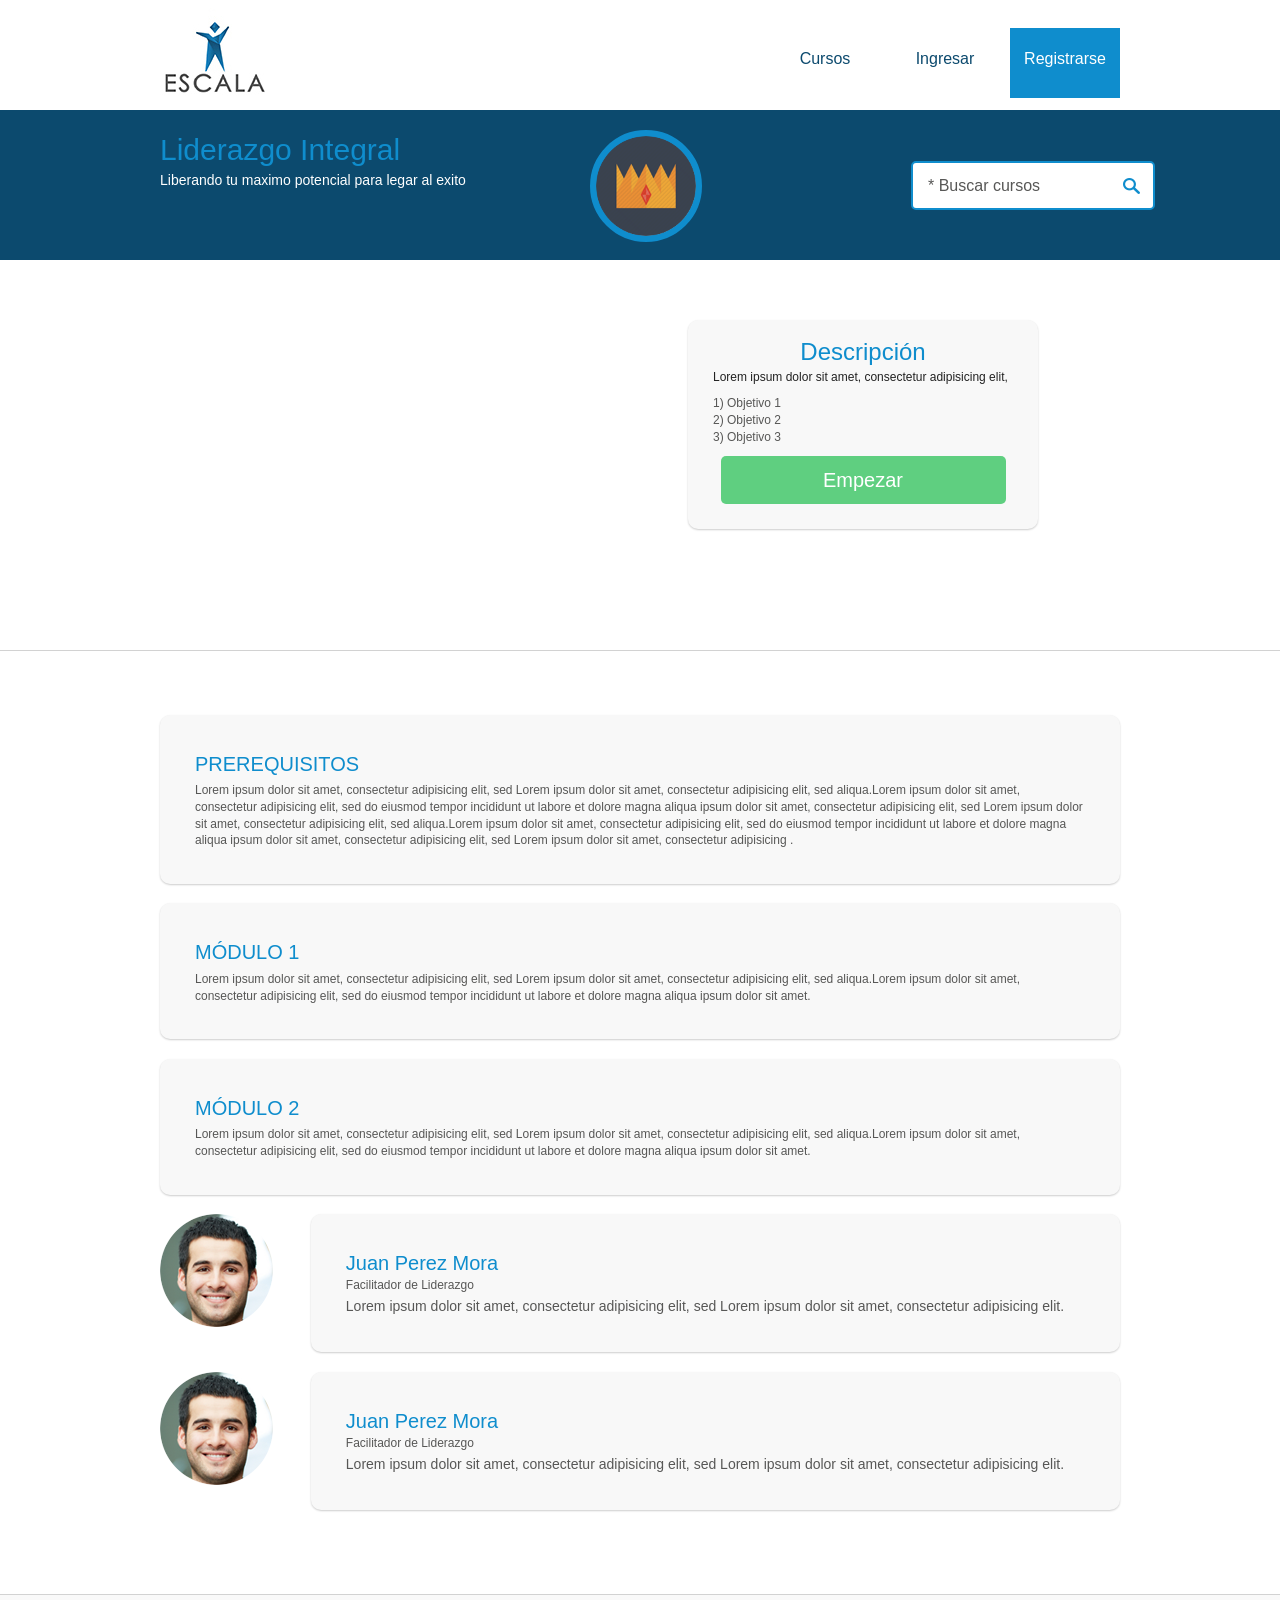
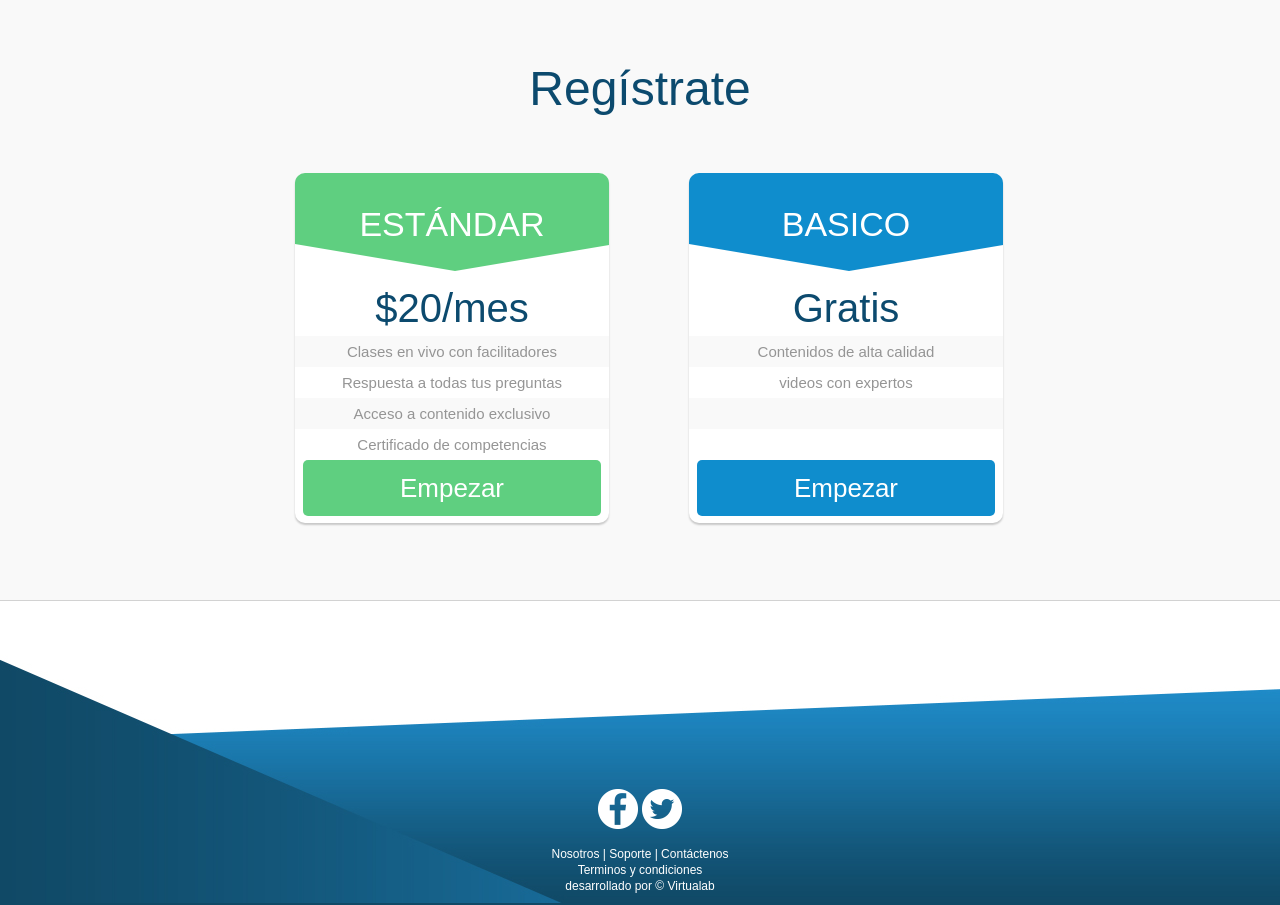
<file: descripcion_de_curso.html>
<!DOCTYPE html>
<!--[if lt IE 7]>      <html class="no-js lt-ie9 lt-ie8 lt-ie7"> <![endif]-->
<!--[if IE 7]>         <html class="no-js lt-ie9 lt-ie8"> <![endif]-->
<!--[if IE 8]>         <html class="no-js lt-ie9"> <![endif]-->
<!--[if gt IE 8]><!--> <html class="no-js"> <!--<![endif]-->
     <head>
        <meta charset="utf-8">
        <meta http-equiv="X-UA-Compatible" content="IE=edge,chrome=1">
        <title></title>
        <meta name="description" content="">
        <meta name="viewport" content="width=device-width, initial-scale=1">
        <link rel="stylesheet" href="css/normalize.min.css">
        <link rel="stylesheet" href="css/main.css">
        <link rel="stylesheet" href="css/color.css">

        <script src="js/vendor/modernizr-2.6.2.min.js"></script>
        <script src="js/jquery.js"></script>
        <script type="text/javascript" src="js/functions.js"></script>
        <script>
            window.addEventListener("load", function(){
                var load_screen = document.getElementById("load_screen");
                document.body.removeChild(load_screen);
            });
        </script>
        <script type="text/javascript">
  
            $(document).ready(function(){
              setMenuActive(3);
                });

        </script>
        
    </head>
    <body>        
         <div id="load_screen">
            <div id="loading">                
                <img src="img/loading.GIF" alt="loading">
                <p>Cargando Plataforma</p>
            </div>
        </div>
         <!--HEADER-->
        <header>
            <div class="header_wrap">
                <section class="logo"> 
                  <img src="img/logo.jpg" alt="logo">                   
                </section>
                <!--NAVEGACIÓN-->
                <nav class="mobile-hider desktop_nav">
                    <ul class="clear">
                        <a href="oferta_de_cursos.html"><li>Cursos</li></a>
                        <a href="ingreso.html"><li>Ingresar</li></a>
                        <a href="registro.html"><li class="light_blue">Registrarse</li></a>
                    </ul>  
                </nav>
                
                <div class="header-nav mobile-visible">
                  <div class="content-full clear">
                    <div class="navigation">
                      <div id="primary-menu">
                        <div class="menu-icon" id="pull"><a href="#"></a></div>
                        <ul>
                          <li><a href="oferta_de_cursos.html" class="menu-entry" id="menu1">Cursos</a></li>
                          <li><a href="ingreso.html" class="menu-entry" id="menu2">Ingresar</a></li>
                          <li><a href="registro.html" class="menu-entry" id="menu3">Registrarse</a></li>
                        </ul>
                      </div>
                    </div>
                  </div>
                </div>

            </div>
        </header>
        <div class="fixed_header">            
        </div>

        <section class="encabezado clear">
            <div class="encabezado_wrap">
                <h6>Liderazgo Integral</h6>
                <p>Liberando tu maximo potencial para legar al exito</p>
                <div class="circle">
                    <div class="circle_wrap">
                        <img src="img/icono_5.png" alt="">
                    </div>
                    <div class="filtro">
                        <input type="text" placeholder="* Buscar cursos">
                        <img src="img/search_icon.png" alt="">
                    </div>
                </div>
            </div>            
        </section>

        <section class="description">
            <div class="description_wrap clear">
                <div class="col1">
                    <div class="video">
                        <div class="video_wrap"><!-- Copy & Pasted from YouTube -->
                             <iframe width="462" height="260" src="http://www.youtube.com/embed/n_dZNLr2cME?rel=0&hd=1" frameborder="0" allowfullscreen></iframe>
                        </div>
                    </div>
                </div>
                <div class="col2">
                    <div class="col2_wrap">
                        <h4>Descripción</h4>
                        <p>Lorem ipsum dolor sit amet, consectetur adipisicing elit,</p>
                        <ul>
                            <li>1) Objetivo 1</li>
                            <li>2) Objetivo 2</li>
                            <li>3) Objetivo 3</li>
                        </ul>
                        <div class="empezar_btn">
                            Empezar
                        </div>
                    </div>
                </div>
            </div>
        </section>

        <section class="pensum">
            <div class="pensum_wrap">
                <div class="pensum_block">
                    <h2>PREREQUISITOS</h2>
                    <p>Lorem ipsum dolor sit amet, consectetur adipisicing elit, sed Lorem ipsum dolor sit amet, consectetur adipisicing elit, sed  aliqua.Lorem ipsum dolor sit amet, consectetur adipisicing elit, sed do eiusmod tempor incididunt ut labore et dolore magna aliqua ipsum dolor sit amet, consectetur adipisicing elit, sed Lorem ipsum dolor sit amet, consectetur adipisicing elit, sed  aliqua.Lorem ipsum dolor sit amet, consectetur adipisicing elit, sed do eiusmod tempor incididunt ut labore et dolore magna aliqua ipsum dolor sit amet, consectetur adipisicing elit, sed Lorem ipsum dolor sit amet, consectetur adipisicing .</p>
                </div>
                 <div class="pensum_block">
                    <h2>MÓDULO 1</h2>
                    <p>Lorem ipsum dolor sit amet, consectetur adipisicing elit, sed Lorem ipsum dolor sit amet, consectetur adipisicing elit, sed  aliqua.Lorem ipsum dolor sit amet, consectetur adipisicing elit, sed do eiusmod tempor incididunt ut labore et dolore magna aliqua ipsum dolor sit amet.
                    </p>
                </div>
                 <div class="pensum_block">
                    <h2>MÓDULO 2</h2>
                    <p>Lorem ipsum dolor sit amet, consectetur adipisicing elit, sed Lorem ipsum dolor sit amet, consectetur adipisicing elit, sed  aliqua.Lorem ipsum dolor sit amet, consectetur adipisicing elit, sed do eiusmod tempor incididunt ut labore et dolore magna aliqua ipsum dolor sit amet.
                    </p>
                </div>
                <div class="teacher_block">
                    <div class="teacher_block_wrap clear">
                        <div class="teacher_col1">
                            <img src="img/per1.png" alt="Facilitador">
                        </div>
                         <div class="teacher_col2">
                            <h3>Juan Perez Mora</h3>
                            <h2>Facilitador de Liderazgo</h2>
                             <p>Lorem ipsum dolor sit amet, consectetur adipisicing elit, sed Lorem ipsum dolor sit amet, consectetur adipisicing elit.
                            </p>
                        </div>
                    </div>
                </div>

                <div class="teacher_block">
                    <div class="teacher_block_wrap clear">
                        <div class="teacher_col1">
                            <img src="img/per1.png" alt="Facilitador">
                        </div>
                         <div class="teacher_col2">
                            <h3>Juan Perez Mora</h3>
                            <h2>Facilitador de Liderazgo</h2>
                             <p>Lorem ipsum dolor sit amet, consectetur adipisicing elit, sed Lorem ipsum dolor sit amet, consectetur adipisicing elit.
                            </p>
                        </div>
                    </div>
                </div>

            </div>

        </section>

       <section class="registrate">
            <h4>Regístrate</h4>
            <div class="registrate_wrap clear">
               <div class="plan">
                   <div class="plan_wrap">
                       <h2>ESTÁNDAR</h2>
                       <h3>$20/mes</h3>
                       <ul>
                           <li class="grey">Clases en vivo con facilitadores</li>
                           <li class="white">Respuesta a todas tus preguntas</li>
                           <li class="grey">Acceso a contenido  exclusivo</li>
                           <li class="white">Certificado de competencias </li>
                       </ul>
                        <a href="estandar.html">
                           <div class="premium_btn">
                               Empezar
                           </div>
                        </a>
                   </div>
               </div>

               <div class="plan2 no_margin">
                   <div class="plan_wrap">
                       <h2>BASICO</h2>
                       <h3>Gratis</h3>
                       <ul>
                           <li class="grey">Contenidos de alta calidad</li>
                           <li class="white">videos con expertos</li>
                           <li class="grey"> &nbsp;</li>
                           <li class="white"> &nbsp;</li>
                       </ul>
                       <a href="basico.html">
                           <div class="basic_btn">
                               Empezar
                           </div>
                        </a>
                   </div>
               </div>
            </div>
        </section>

        <footer class="special_footer">
            <div class="footer_wrap">
                <div class="social">  
                <img src="img/face_icon.png" alt="facebook">
                <img src="img/tweet_icon.png" alt="twitter"> 
                </div>
                <p>
                    Nosotros | Soporte | Contáctenos<br/>
                    Terminos y condiciones<br/>
                    desarrollado por © Virtualab
                </p>
            </div>
        </footer>
        <!--
        <script src="//ajax.googleapis.com/ajax/libs/jquery/1.11.0/jquery.min.js"></script>
        <script>window.jQuery || document.write('<script src="js/vendor/jquery-1.11.0.min.js"><\/script>')</script>
        <script src="js/main.js"></script>
        -->
    </body>
</html>
</file>
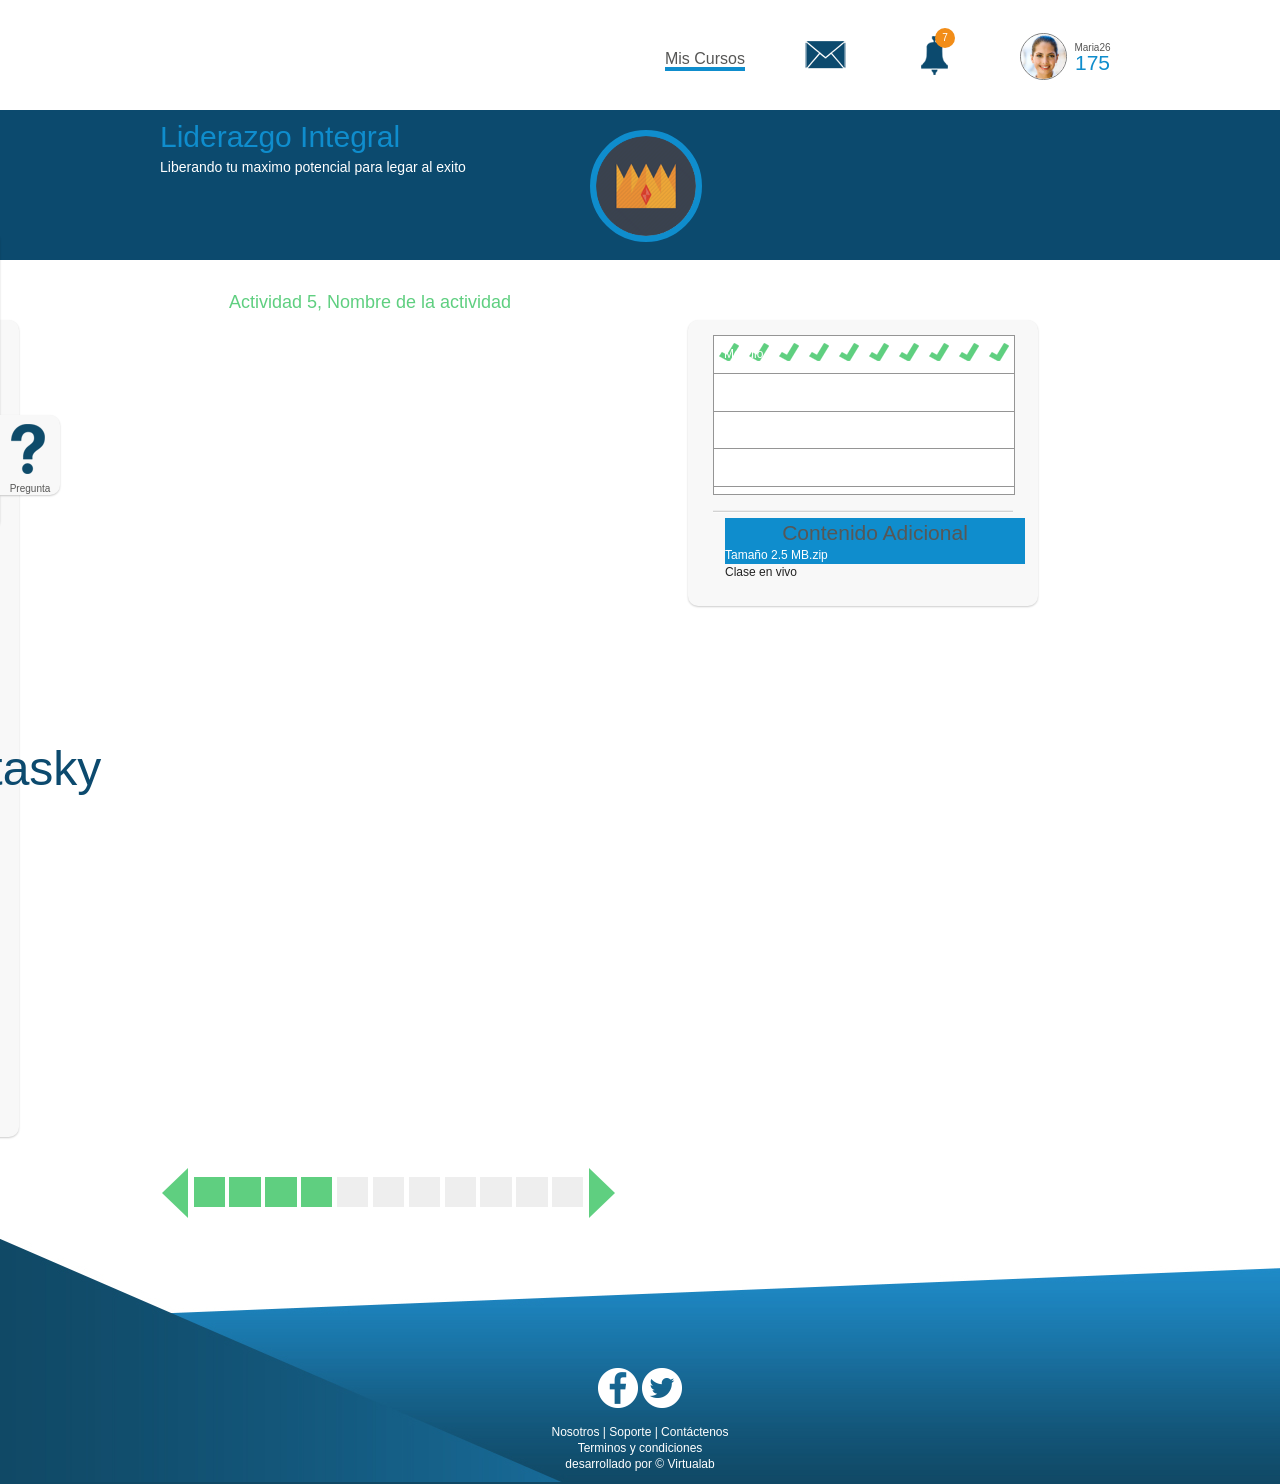
<file: discusiones.html>
<!DOCTYPE html>
<!--[if lt IE 7]>      <html class="no-js lt-ie9 lt-ie8 lt-ie7"> <![endif]-->
<!--[if IE 7]>         <html class="no-js lt-ie9 lt-ie8"> <![endif]-->
<!--[if IE 8]>         <html class="no-js lt-ie9"> <![endif]-->
<!--[if gt IE 8]><!--> <html class="no-js"> <!--<![endif]-->
    <head>
        <meta charset="utf-8">
        <meta http-equiv="X-UA-Compatible" content="IE=edge,chrome=1">
        <title></title>
        <meta name="description" content="">
        <meta name="viewport" content="width=device-width, initial-scale=1">
        <link rel="stylesheet" href="css/normalize.min.css">
        <link rel="stylesheet" href="css/main.css">
        <link rel="stylesheet" href="css/color.css">

        <script src="js/vendor/modernizr-2.6.2.min.js"></script>
        <script src="js/jquery.js"></script>
        <script type="text/javascript" src="js/functions.js"></script>
        <script>
            window.addEventListener("load", function(){
                var load_screen = document.getElementById("load_screen");
                document.body.removeChild(load_screen);
            });
        </script>
        <script type="text/javascript">
  
            $(document).ready(function(){
              setMenuActive(3);
                });

        </script>
        
    </head>
    <body> 
        <div id="load_screen"><div id="loading">Cargando Plataforma</div></div>
         <!--HEADER-->
        <header>
            <div class="header_wrap">
                <a href="index.html">
                  <section class="logo mobile-hider" id="logo">                    
                  </section>
                </a>
                <!--NAVEGACIÓN-->
                <nav class="desktop_nav clear">
                    <ul class="clear">
                        <li class="mobile-hider">
                            <a href="oferta_de_cursos.html" class="menu-entry">Mis Cursos</a>
                        </li>
                           <li><a href="#" class="menu-entry">
                                    <div class="inbox_btn">
                                        <img src="img/inbox_icon.png" alt="inbox">                                        
                                    </div>
                              </a>
                          </li>
                          <li><a href="#" class="menu-entry" id="btn2">
                                    <div class="noti_btn">
                                        <img src="img/noti_icon.png" alt="notificaciones">
                                        <div class="noti_numero">7</div>
                                    </div>
                              </a>
                          </li>
                          <li class="avatar_btn">
                            <a href="#" class="menu-entry" id="btn">
                                <div class="perfil_btn clear">
                                    <div class="perfil_col1">
                                        <img src="img/per2.png" alt="Estudiante">                                        
                                    </div>
                                    <div class="perfil_col2" id="btn">
                                        <h6 class="mobile-hider">Maria26</h6>
                                        <h3 class="puntos">175</h3>
                                    </div>
                                    
                                </div>
                            </a>
                          </li>
                    </ul>  
                </nav>
                
                <div class="header-nav mobile-visible">
                  <div class="content-full clear">
                    <div class="navigation">
                      <div id="primary-menu">
                        <div class="menu-icon" id="pull"><a href="#"></a></div>
                        <ul>
                          <li><a href="oferta_de_cursos.html" class="menu-entry" id="menu1">Cursos</a></li>
                          <li><a href="ingreso.html" class="menu-entry" id="menu2">Mis cursos</a></li>
                          <li><a href="registro.html" class="menu-entry" id="menu3">Registrarse</a></li>
                        </ul>
                      </div>
                    </div>
                  </div>
                </div>

            </div>
        </header>

        <div class="fixed_header">            
        </div>
        <section class="profile">
            <div class="profile_wrap">
                <div class="profile_dark">  
                    <p>Cerrar</p>                  
                </div>  
                <div class="profile_avatar">
                    <div class="profile_avatar_wrap clear">
                        <div class="prof_av_col1">
                            <img src="img/per2.png" alt="">
                        </div>
                        <div class="prof_av_col2">
                            <h6>Maria26</h6>
                            <p>Maria Uribe</p>
                        </div>
                    </div>
                    <div class="avatar_infoblock clear">
                        <div class="avatar_infoblock_col1">
                            <h3>Estatus</h3>
                        </div>
                        <div class="avatar_infoblock_col2">
                            <p>Campeon</p>
                        </div>
                    </div>
                    <div class="avatar_infoblock clear">
                        <div class="avatar_infoblock_col1">
                            <h3>Puntaje</h3>
                        </div>
                        <div class="avatar_infoblock_col2">
                            <p>173</p>
                        </div>
                    </div>
                    <div class="avatar_infoblock clear">
                        <div class="avatar_infoblock_col1">
                            <h3>Logros</h3>
                        </div>
                        <div class="avatar_infoblock_col2">
                            <p>9</p>
                        </div>
                    </div>
                    <div class="medal_container clear">
                            <img src="img/medal.png" alt="medal">
                            <img src="img/medal.png" alt="medal">
                            <img src="img/medal.png" alt="medal">
                            <img src="img/medal.png" alt="medal">
                            <img src="img/medal.png" alt="medal">
                            <img src="img/medal.png" alt="medal">
                            <img src="img/medal.png" alt="medal">
                            <img src="img/medal.png" alt="medal">
                            <img src="img/medal.png" alt="medal">
                            <img src="img/medal.png" alt="medal">
                    </div>
                </div>
                <div class="profile_btns">
                    <ul class="clear">
                        <a href="editar_pefil.html"><li>Editar Perfil</li></a>
                        <a href="certificados.html"><li>Certificados</li></a>
                        <a href="suscripcion.html"><li class="profile_third_btn">Suscripción</li></a>
                    </ul>
                </div>
                <div class="profile_dark">  
                    <h2>Cerrar Sesion</h2>                  
                </div>              
            </div>
        </section>

        <section class="notificaciones">
            <div class="notificaciones_wrap">
                <h4>Notificaciones</h4>
                <ul>
                    <li class="clear">
                        <div class="not_col1">
                            
                        </div>
                        <div class="not_col2">
                            <h5>Dolor sit amet, consectetur adipisicing...</h5>
                            <h6>Agosto 04, 10 am</h6>
                        </div>
                    </li>
                    <li class="clear">
                        <div class="not_col1">
                            
                        </div>
                        <div class="not_col2">
                            <h5>Dolor sit amet, consectetur adipisicing...</h5>
                            <h6>Agosto 04, 10 am</h6>
                        </div>
                    </li>
                    <li class="clear">
                        <div class="not_col1">
                            
                        </div>
                        <div class="not_col2">
                            <h5>Dolor sit amet, consectetur adipisicing...</h5>
                            <h6>Agosto 04, 10 am</h6>
                        </div>
                    </li>
                    <li class="clear">
                        <div class="not_col1">
                            
                        </div>
                        <div class="not_col2">
                            <h5>Dolor sit amet, consectetur adipisicing...</h5>
                            <h6>Agosto 04, 10 am</h6>
                        </div>
                    </li>
                </ul>
            </div>
        </section>
        

        <a href="" id="btn3">
            <div class="question_btn">
                <div class="question_btn_wrap">
                    <img src="img/question_icon.png" alt="Pregunta">
                    <h6>Pregunta</h6>
                </div>
            </div>
        </a>

        <section class="question">
            <div class="question_wrap">
                <h5>Pregunta al facilitador</h5>
                <textarea name="" id="" cols="30" rows="10" placeholder="Escribe tu pregunta"></textarea>
                <div class="send_question">
                    Enviar
                </div>
            </div>
        </section>

         <section class="encabezado2 clear">
            <div class="encabezado2_wrap">
                <h6>Liderazgo Integral</h6>
                <p>Liberando tu maximo potencial para legar al exito</p>
                <div class="circle">
                    <div class="circle_wrap">
                        <img src="img/icono_5.png" alt="">
                    </div>
                   
                </div>
            </div>            
        </section>

        <section class="aula">
            
            <div class="aula_wrap clear">
                <div class="col1">
                    <div class="activity_title">
                         <h3>Actividad 5, Nombre de la actividad</h3>
                    </div>
                    <div class="discusion">
                        <div class="discusion_wrap">
                            <div class="disc_block_A">
                                <div class="disc_block_A_wrap clear">
                                    <div class="disc_block_A_col1">
                                        <img src="img/per1.png" alt="">
                                        <h4>Pablo Diaz</h4>
                                        <h5>Facilitador</h5>
                                        <div class="kudos">
                                            <p>57</p>
                                        </div>
                                    </div>
                                    <div class="disc_block_A_col2">
                                        <span>Tema de discusion generado por el facilitador</span>
                                        <p>Lorem ipsum dolor sit amet, consectetur adipisicing elit. Totam, esse! Magni iure, nemo maiores temporibus quisquam in rerum blanditiis, tenetur ex inventore, consequatur placeat ipsam nihil. Debitis itaque esse in! Lorem ipsum dolor sit amet, consectetur adipisicing elit. Facere tempore, adipisci tempora quibusdam optio vitae odit recusandae est, provident harum, atque impedit et magnam labore commodi consequuntur hic assumenda ex.</p>
                                    </div>
                                </div>
                            </div>
                            <div class="disc_block_B">
                                <div class="disc_block_B_wrap clear">
                                    <div class="disc_block_B_col1">
                                        <img src="img/per3.png" alt="">
                                        <h4>Claritasky</h4>
                                        <h5>Campeona</h5>
                                        <div class="kudos">
                                            <p>9</p>
                                        </div>
                                    </div>
                                    <div class="disc_block_B_col2">
                                        
                                        <p>Lorem ipsum dolor sit amet, consectetur adipisicing elit. Totam, esse! Magni iure, nemo maiores temporibus quisquam in rerum blanditiis, tenetur ex inventore, consequatur placeat ipsam nihil. Debitis itaque esse in! Lorem ipsum dolor sit amet, consectetur adipisicing elit. Facere tempore, adipisci tempora quibusdam optio vitae odit recusandae est, provident harum, atque impedit et magnam labore commodi consequuntur hic assumenda ex.</p>
                                    </div>
                                </div>
                            </div>

                            <div class="discusion_respuesta">
                                <div class="discusion_respuesta_wrap">
                                    <textarea name="" id="" cols="30" rows="10" placeholder="Escribe tu respuesta"></textarea>
                                    <div class="discusion_btn"><p>Participar</p></div>
                                </div>
                            </div>

                        </div>
                    </div>
                    <section class="activity_bar">
            <div class="activity_bar_wrap clear">
                <a href=""><div class="prev_btn"><img src="img/prev.png" alt="prev"></div></a>
                <a href=""><div class="act_block on"></div></a>
                <a href=""><div class="act_block on"></div></a>
                <a href=""><div class="act_block on"></div></a>
                <a href=""><div class="act_block on"></div></a>
                <a href=""><div class="act_block off"></div></a>
                <a href=""><div class="act_block off"></div></a>
                <a href=""><div class="act_block off"></div></a>
                <a href=""><div class="act_block off"></div></a>
                <a href=""><div class="act_block off"></div></a>
                <a href=""><div class="act_block off"></div></a>
                <a href=""><div class="act_block off"></div></a>
                <a href=""><div class="next_btn"><img src="img/next.png" alt="next"></div></a>
            </div>         
        </section>
                </div>
                <div class="col2">
                    <div class="col2_wrap">
                       <div class="modules_wrap">
                          <ul class="clear">
                            <a href=""><li class="module_on">Modulo 1</li></a>
                            <a href=""><li class="module_off">Modulo 2</li></a>
                            <a href=""><li class="module_off">Modulo 3</li></a>
                            <a href=""><li class="module_off">Modulo 4</li></a>
                            <a href=""><li class="module_off">Modulo 5</li></a>
                            <a href=""><li class="module_off">Modulo 6</li></a>
                            <a href=""><li class="module_off">Modulo 7</li></a>
                            <a href=""><li class="module_off">Modulo 8</li></a>
                            <a href=""><li class="module_off">Modulo 9</li></a>
                            <a href=""><li class="module_off">Modulo 10</li></a>
                          </ul>
                       </div>
                       <div class="decor_line"></div>
                        <div class="aula_btns clear">
                          <div class="download_btn">
                            <h5>Contenido Adicional</h5>
                            <p>Tamaño 2.5 MB.zip</p>
                          </div>
                          <div class="envivo_btn">
                            <div class="envivo_on">
                              
                            </div>
                            <p>Clase en vivo</p>
                          </div>
                        </div>
                    </div>
                </div>
            </div>
        </section>
        
       

       

        <footer>
            <div class="footer_wrap">
                <div class="social">  
                <img src="img/face_icon.png" alt="facebook">
                <img src="img/tweet_icon.png" alt="twitter"> 
                </div>
                <p>
                    Nosotros | Soporte | Contáctenos<br/>
                    Terminos y condiciones<br/>
                    desarrollado por © Virtualab
                </p>
            </div>
        </footer>
        <!--
        <script src="//ajax.googleapis.com/ajax/libs/jquery/1.11.0/jquery.min.js"></script>
        <script>window.jQuery || document.write('<script src="js/vendor/jquery-1.11.0.min.js"><\/script>')</script>
        <script src="js/main.js"></script>
        -->

    </body>
</html>
</file>
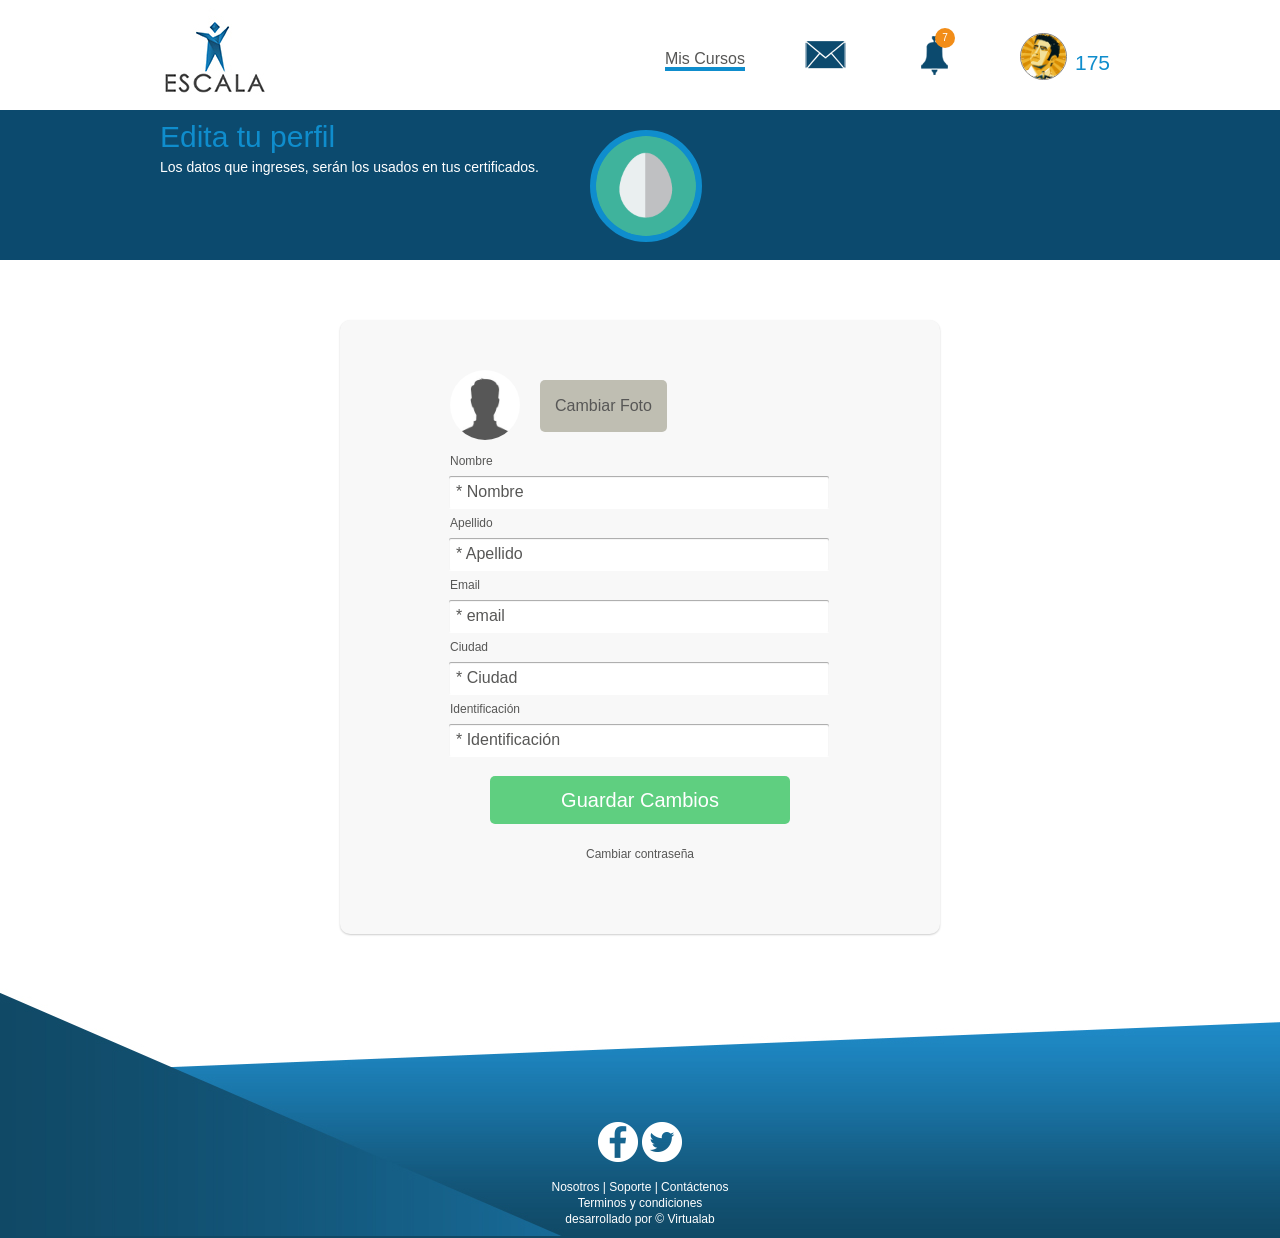
<file: editar_perfil.html>
<!DOCTYPE html>
<!--[if lt IE 7]>      <html class="no-js lt-ie9 lt-ie8 lt-ie7"> <![endif]-->
<!--[if IE 7]>         <html class="no-js lt-ie9 lt-ie8"> <![endif]-->
<!--[if IE 8]>         <html class="no-js lt-ie9"> <![endif]-->
<!--[if gt IE 8]><!--> <html class="no-js"> <!--<![endif]-->
    <head>
        <meta charset="utf-8">
        <meta http-equiv="X-UA-Compatible" content="IE=edge,chrome=1">
        <title></title>
        <meta name="description" content="">
        <meta name="viewport" content="width=device-width, initial-scale=1">
        <link rel="stylesheet" href="css/normalize.min.css">
        <link rel="stylesheet" href="css/main.css">
        <link rel="stylesheet" href="css/color.css">

        <script src="js/vendor/modernizr-2.6.2.min.js"></script>
        <script src="js/jquery.js"></script>
        <script type="text/javascript" src="js/functions.js"></script>
        <script>
            window.addEventListener("load", function(){
                var load_screen = document.getElementById("load_screen");
                document.body.removeChild(load_screen);
            });
        </script>
        <script type="text/javascript">
  
            $(document).ready(function(){
              setMenuActive(3);
                });

        </script>
        
    </head>
    <body> 
        <div id="load_screen"><div id="loading">Cargando Plataforma</div></div>
         <!--HEADER-->
        <header>
            <div class="header_wrap">
                <a href="index.html">
                  <section class="logo mobile-hider" id="logo"> 
                    <img src="img/logo.jpg" alt="logo">                   
                  </section>
                </a>
                <!--NAVEGACIÓN-->
                <nav class="desktop_nav clear">
                    <ul class="clear">
                        <li class="mobile-hider">
                            <a href="mis_cursos.html" class="menu-entry">Mis Cursos</a>
                        </li>
                           <li><a href="#" class="menu-entry">
                                    <div class="inbox_btn">
                                        <img src="img/inbox_icon.png" alt="inbox">                                        
                                    </div>
                              </a>
                          </li>
                          <li><a href="#" class="menu-entry" id="btn2">
                                    <div class="noti_btn">
                                        <img src="img/noti_icon.png" alt="notificaciones">
                                        <div class="noti_numero">7</div>
                                    </div>
                              </a>
                          </li>
                          <li class="avatar_btn">
                            <a href="#" class="menu-entry" id="btn">
                                <div class="perfil_btn clear">
                                    <div class="perfil_col1">
                                        <img src="img/per4.jpg" alt="Estudiante">                                        
                                    </div>
                                    <div class="perfil_col2" id="btn">
                                        <h6 class="hider">Maria26</h6>
                                        <h3 class="puntos">175</h3>
                                    </div>
                                    
                                </div>
                            </a>
                          </li>
                    </ul>  
                </nav>
                
                <div class="header-nav mobile-visible">
                  <div class="content-full clear">
                    <div class="navigation">
                      <div id="primary-menu">
                        <div class="menu-icon" id="pull"><a href="#"></a></div>
                        <ul>
                          <li><a href="oferta_de_cursos.html" class="menu-entry" id="menu1">Cursos</a></li>
                          <li><a href="mis_cursos.html" class="menu-entry" id="menu2">Mis cursos</a></li>                       
                        </ul>
                      </div>
                    </div>
                  </div>
                </div>

            </div>
        </header>

        <div class="fixed_header">            
        </div>
        <section class="profile">
            <div class="profile_wrap">
                <div class="profile_dark">  
                    <p>Cerrar</p>                  
                </div>  
                <div class="profile_avatar">
                    <div class="profile_avatar_wrap clear">
                        <div class="prof_av_col1">
                            <img src="img/per4.jpg" alt="">
                        </div>
                        <div class="prof_av_col2">
                            <h6>Maria26</h6>
                            <p>Maria Uribe</p>
                        </div>
                    </div>
                    <div class="avatar_infoblock clear">
                        <div class="avatar_infoblock_col1">
                            <h3>Estatus</h3>
                        </div>
                        <div class="avatar_infoblock_col2">
                            <p>Campeon</p>
                        </div>
                    </div>
                    <div class="avatar_infoblock clear">
                        <div class="avatar_infoblock_col1">
                            <h3>Puntaje</h3>
                        </div>
                        <div class="avatar_infoblock_col2">
                            <p>173</p>
                        </div>
                    </div>
                    <div class="avatar_infoblock clear">
                        <div class="avatar_infoblock_col1">
                            <h3>Logros</h3>
                        </div>
                        <div class="avatar_infoblock_col2">
                            <p>9</p>
                        </div>
                    </div>
                    <div class="medal_container clear">
                            <img src="img/medal.png" alt="medal">
                            <img src="img/medal.png" alt="medal">
                            <img src="img/medal.png" alt="medal">
                            <img src="img/medal.png" alt="medal">
                            <img src="img/medal.png" alt="medal">
                            <img src="img/medal.png" alt="medal">
                            <img src="img/medal.png" alt="medal">
                            <img src="img/medal.png" alt="medal">
                            <img src="img/medal.png" alt="medal">
                            <img src="img/medal.png" alt="medal">
                    </div>
                </div>
                <div class="profile_btns">
                    <ul class="clear">
                        <a href="editar_perfil.html"><li>Editar Perfil</li></a>
                        <a href="certificados.html"><li>Certificados</li></a>
                        <a href="suscripcion.html"><li class="profile_third_btn">Suscripción</li></a>
                    </ul>
                </div>
                <div class="profile_dark">  
                    <h2>Cerrar Sesion</h2>                  
                </div>              
            </div>
        </section>

        <section class="notificaciones">
            <div class="notificaciones_wrap">
                <h4>Notificaciones</h4>
                <ul>
                    <li class="clear">
                        <div class="not_col1">
                            
                        </div>
                        <div class="not_col2">
                            <h5>Dolor sit amet, consectetur adipisicing...</h5>
                            <h6>Agosto 04, 10 am</h6>
                        </div>
                    </li>
                    <li class="clear">
                        <div class="not_col1">
                            
                        </div>
                        <div class="not_col2">
                            <h5>Dolor sit amet, consectetur adipisicing...</h5>
                            <h6>Agosto 04, 10 am</h6>
                        </div>
                    </li>
                    <li class="clear">
                        <div class="not_col1">
                            
                        </div>
                        <div class="not_col2">
                            <h5>Dolor sit amet, consectetur adipisicing...</h5>
                            <h6>Agosto 04, 10 am</h6>
                        </div>
                    </li>
                    <li class="clear">
                        <div class="not_col1">
                            
                        </div>
                        <div class="not_col2">
                            <h5>Dolor sit amet, consectetur adipisicing...</h5>
                            <h6>Agosto 04, 10 am</h6>
                        </div>
                    </li>
                </ul>
            </div>
        </section>
        

       

         <section class="encabezado2 clear">
            <div class="encabezado2_wrap">
                <h6>Edita tu perfil</h6>
                <p>Los datos que ingreses, serán los usados en tus certificados.</p>
                <div class="circle">
                    <div class="circle_wrap">
                        <img src="img/status_1.png" alt="">
                    </div>
                   
                </div>
            </div>            
        </section>

         <section class="editar">
            <div class="editar_wrap">
                <div class="change_pic">
                    <div class="change_pic_wrap clear">
                        <div class="change_pic_col1">
                            <img src="img/avatar.jpg" alt="">
                        </div>
                        <div class="change_pic_col2">
                            <p>Cambiar Foto</p>
                        </div>
                    </div>
                </div>
                 <div class="edit_block">
                        <p>Nombre</p>
                        <input type="text" placeholder="* Nombre">                        
                </div>
                 <div class="edit_block">
                        <p>Apellido</p>
                        <input type="text" placeholder="* Apellido">
                        
                </div>
                 <div class="edit_block">
                        <p>Email</p>
                        <input type="text" placeholder="* email">
                        
                </div>
                <div class="edit_block">
                        <p>Ciudad</p>
                        <input type="text" placeholder="* Ciudad">                        
                </div>
                 <div class="edit_block">
                        <p>Identificación</p>
                        <input type="text" placeholder="* Identificación">                        
                </div>
                <div class="editar_btn">
                    
                            Guardar Cambios
                 </div>
                  <div class="forgot_pass">
                    <a href="contraseña.html"><p>Cambiar contraseña</p></a>
                </div>
        </section>

        
       

       

        <footer>
            <div class="footer_wrap">
                <div class="social">  
                <img src="img/face_icon.png" alt="facebook">
                <img src="img/tweet_icon.png" alt="twitter"> 
                </div>
                <p>
                    Nosotros | Soporte | Contáctenos<br/>
                    Terminos y condiciones<br/>
                    desarrollado por © Virtualab
                </p>
            </div>
        </footer>
        <!--
        <script src="//ajax.googleapis.com/ajax/libs/jquery/1.11.0/jquery.min.js"></script>
        <script>window.jQuery || document.write('<script src="js/vendor/jquery-1.11.0.min.js"><\/script>')</script>
        <script src="js/main.js"></script>
        -->

    </body>
</html>
</file>
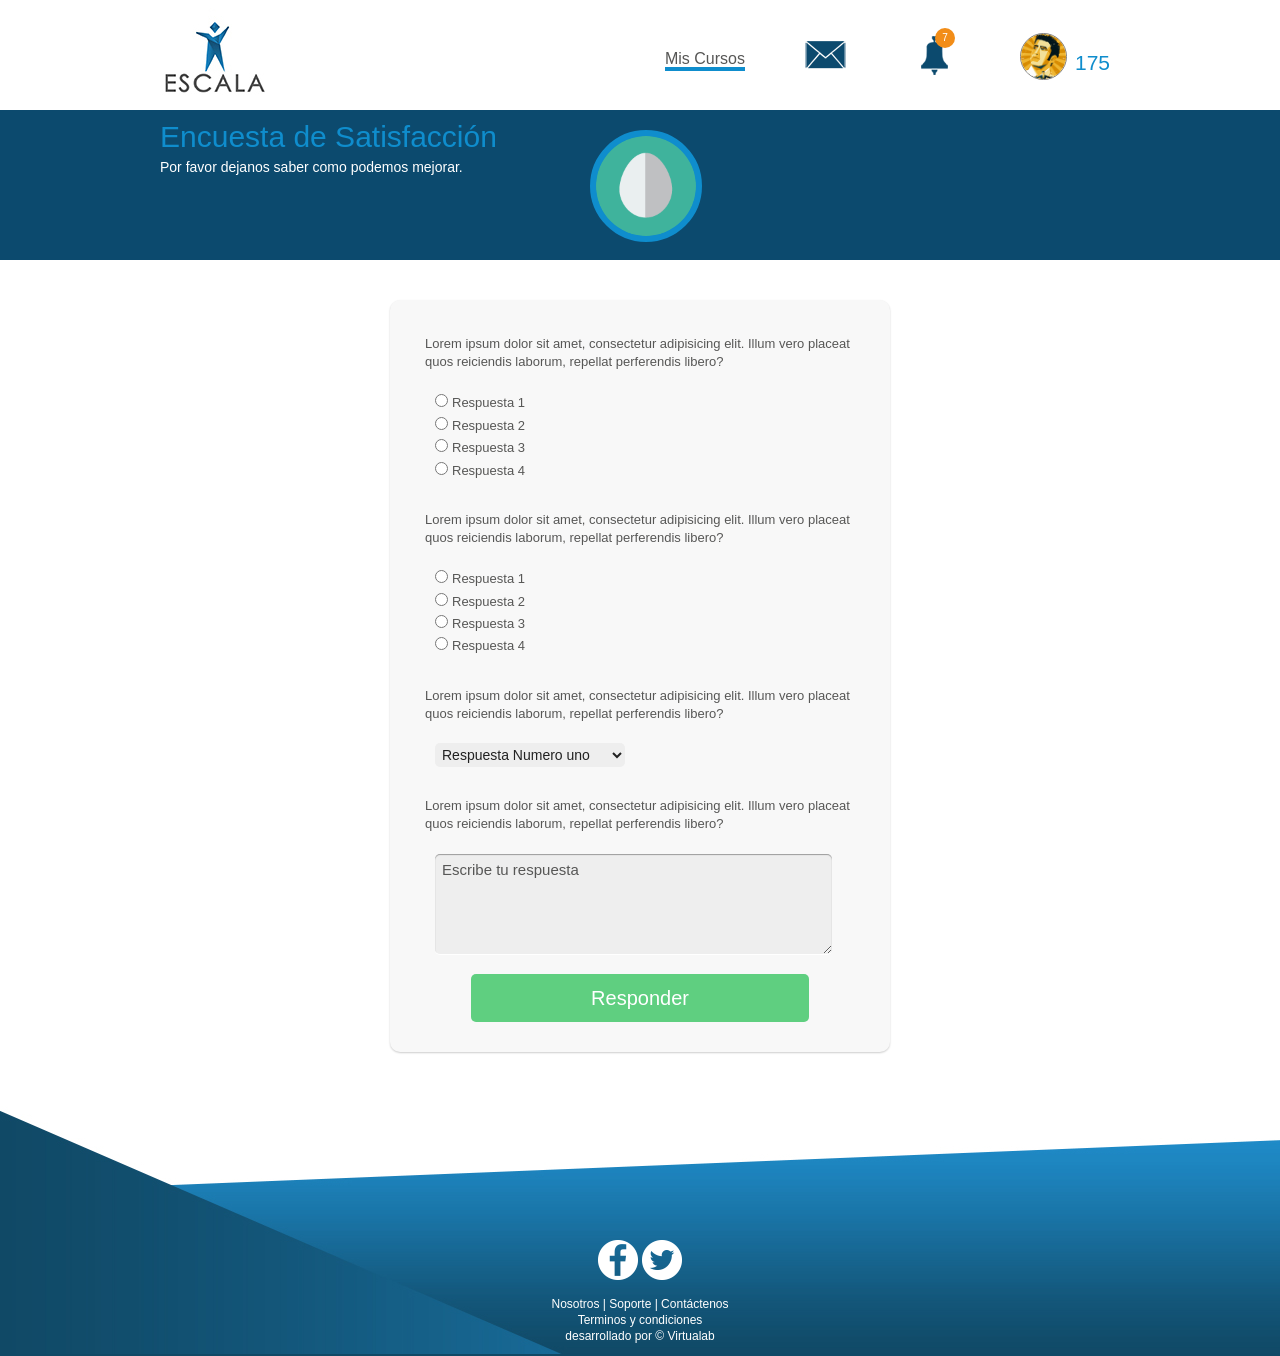
<file: encuesta.html>
<!DOCTYPE html>
<!--[if lt IE 7]>      <html class="no-js lt-ie9 lt-ie8 lt-ie7"> <![endif]-->
<!--[if IE 7]>         <html class="no-js lt-ie9 lt-ie8"> <![endif]-->
<!--[if IE 8]>         <html class="no-js lt-ie9"> <![endif]-->
<!--[if gt IE 8]><!--> <html class="no-js"> <!--<![endif]-->
    <head>
        <meta charset="utf-8">
        <meta http-equiv="X-UA-Compatible" content="IE=edge,chrome=1">
        <title></title>
        <meta name="description" content="">
        <meta name="viewport" content="width=device-width, initial-scale=1">
        <link rel="stylesheet" href="css/normalize.min.css">
        <link rel="stylesheet" href="css/main.css">
        <link rel="stylesheet" href="css/color.css">

        <script src="js/vendor/modernizr-2.6.2.min.js"></script>
        <script src="js/jquery.js"></script>
        <script type="text/javascript" src="js/functions.js"></script>
        <script>
            window.addEventListener("load", function(){
                var load_screen = document.getElementById("load_screen");
                document.body.removeChild(load_screen);
            });
        </script>
        <script type="text/javascript">
  
            $(document).ready(function(){
              setMenuActive(3);
                });

        </script>
        
    </head>
    <body> 
        <div id="load_screen"><div id="loading">Cargando Plataforma</div></div>
         <!--HEADER-->
        <header>
            <div class="header_wrap">
                <a href="index.html">
                  <section class="logo mobile-hider" id="logo"> 
                    <img src="img/logo.jpg" alt="logo">                   
                  </section>
                </a>
                <!--NAVEGACIÓN-->
                <nav class="desktop_nav clear">
                    <ul class="clear">
                        <li class="mobile-hider">
                            <a href="mis_cursos.html" class="menu-entry">Mis Cursos</a>
                        </li>
                           <li><a href="#" class="menu-entry">
                                    <div class="inbox_btn">
                                        <img src="img/inbox_icon.png" alt="inbox">                                        
                                    </div>
                              </a>
                          </li>
                          <li><a href="#" class="menu-entry" id="btn2">
                                    <div class="noti_btn">
                                        <img src="img/noti_icon.png" alt="notificaciones">
                                        <div class="noti_numero">7</div>
                                    </div>
                              </a>
                          </li>
                          <li class="avatar_btn">
                            <a href="#" class="menu-entry" id="btn">
                                <div class="perfil_btn clear">
                                    <div class="perfil_col1">
                                        <img src="img/per4.jpg" alt="Estudiante">                                        
                                    </div>
                                    <div class="perfil_col2" id="btn">
                                        <h6 class="hider">Maria26</h6>
                                        <h3 class="puntos">175</h3>
                                    </div>
                                    
                                </div>
                            </a>
                          </li>
                    </ul>  
                </nav>
                
                <div class="header-nav mobile-visible">
                  <div class="content-full clear">
                    <div class="navigation">
                      <div id="primary-menu">
                        <div class="menu-icon" id="pull"><a href="#"></a></div>
                        <ul>
                          <li><a href="oferta_de_cursos.html" class="menu-entry" id="menu1">Cursos</a></li>
                          <li><a href="mis_cursos.html" class="menu-entry" id="menu2">Mis cursos</a></li>                       
                        </ul>
                      </div>
                    </div>
                  </div>
                </div>

            </div>
        </header>

        <div class="fixed_header">            
        </div>
        <section class="profile">
            <div class="profile_wrap">
                <div class="profile_dark">  
                    <p>Cerrar</p>                  
                </div>  
                <div class="profile_avatar">
                    <div class="profile_avatar_wrap clear">
                        <div class="prof_av_col1">
                            <img src="img/per4.jpg" alt="">
                        </div>
                        <div class="prof_av_col2">
                            <h6>Maria26</h6>
                            <p>Maria Uribe</p>
                        </div>
                    </div>
                    <div class="avatar_infoblock clear">
                        <div class="avatar_infoblock_col1">
                            <h3>Estatus</h3>
                        </div>
                        <div class="avatar_infoblock_col2">
                            <p>Campeon</p>
                        </div>
                    </div>
                    <div class="avatar_infoblock clear">
                        <div class="avatar_infoblock_col1">
                            <h3>Puntaje</h3>
                        </div>
                        <div class="avatar_infoblock_col2">
                            <p>173</p>
                        </div>
                    </div>
                    <div class="avatar_infoblock clear">
                        <div class="avatar_infoblock_col1">
                            <h3>Logros</h3>
                        </div>
                        <div class="avatar_infoblock_col2">
                            <p>9</p>
                        </div>
                    </div>
                    <div class="medal_container clear">
                            <img src="img/medal.png" alt="medal">
                            <img src="img/medal.png" alt="medal">
                            <img src="img/medal.png" alt="medal">
                            <img src="img/medal.png" alt="medal">
                            <img src="img/medal.png" alt="medal">
                            <img src="img/medal.png" alt="medal">
                            <img src="img/medal.png" alt="medal">
                            <img src="img/medal.png" alt="medal">
                            <img src="img/medal.png" alt="medal">
                            <img src="img/medal.png" alt="medal">
                    </div>
                </div>
                <div class="profile_btns">
                    <ul class="clear">
                        <a href="editar_perfil.html"><li>Editar Perfil</li></a>
                        <a href="certificados.html"><li>Certificados</li></a>
                        <a href="suscripcion.html"><li class="profile_third_btn">Suscripción</li></a>
                    </ul>
                </div>
                <div class="profile_dark">  
                    <h2>Cerrar Sesion</h2>                  
                </div>              
            </div>
        </section>

        <section class="notificaciones">
            <div class="notificaciones_wrap">
                <h4>Notificaciones</h4>
                <ul>
                    <li class="clear">
                        <div class="not_col1">
                            
                        </div>
                        <div class="not_col2">
                            <h5>Dolor sit amet, consectetur adipisicing...</h5>
                            <h6>Agosto 04, 10 am</h6>
                        </div>
                    </li>
                    <li class="clear">
                        <div class="not_col1">
                            
                        </div>
                        <div class="not_col2">
                            <h5>Dolor sit amet, consectetur adipisicing...</h5>
                            <h6>Agosto 04, 10 am</h6>
                        </div>
                    </li>
                    <li class="clear">
                        <div class="not_col1">
                            
                        </div>
                        <div class="not_col2">
                            <h5>Dolor sit amet, consectetur adipisicing...</h5>
                            <h6>Agosto 04, 10 am</h6>
                        </div>
                    </li>
                    <li class="clear">
                        <div class="not_col1">
                            
                        </div>
                        <div class="not_col2">
                            <h5>Dolor sit amet, consectetur adipisicing...</h5>
                            <h6>Agosto 04, 10 am</h6>
                        </div>
                    </li>
                </ul>
            </div>
        </section>
        

       

         <section class="encabezado2 clear">
            <div class="encabezado2_wrap">
                <h6>Encuesta de Satisfacción</h6>
                <p>Por favor dejanos saber como podemos mejorar.</p>
                <div class="circle">
                    <div class="circle_wrap">
                        <img src="img/status_1.png" alt="">
                    </div>
                   
                </div>
            </div>            
        </section>

         <section class="encuesta">
            <div class="encuesta_wrap">

                <div class="evaluacion_preg">
                                    <p>Lorem ipsum dolor sit amet, consectetur adipisicing elit. Illum vero placeat quos reiciendis laborum, repellat perferendis libero?</p>
                                    <form action="">
                                        <input type="radio" name="sex" value="male"><span>Respuesta 1</span><br>
                                        <input type="radio" name="sex" value="male"><span>Respuesta 2</span><br>
                                        <input type="radio" name="sex" value="male"><span>Respuesta 3</span><br>
                                        <input type="radio" name="sex" value="male"><span>Respuesta 4</span>
                                    </form>                                
                </div>
                <div class="evaluacion_preg">
                                    <p>Lorem ipsum dolor sit amet, consectetur adipisicing elit. Illum vero placeat quos reiciendis laborum, repellat perferendis libero?</p>
                                    <form action="">
                                        <input type="radio" name="sex" value="male"><span>Respuesta 1</span><br>
                                        <input type="radio" name="sex" value="male"><span>Respuesta 2</span><br>
                                        <input type="radio" name="sex" value="male"><span>Respuesta 3</span><br>
                                        <input type="radio" name="sex" value="male"><span>Respuesta 4</span>
                                    </form>                                
                </div>
                <div class="evaluacion_preg">
                                    <p>Lorem ipsum dolor sit amet, consectetur adipisicing elit. Illum vero placeat quos reiciendis laborum, repellat perferendis libero?</p>
                                    <form action="">
                                         <select>
                                              <option value="uno">Respuesta Numero uno</option>
                                              <option value="dos">Respuesta Numero dos</option>
                                              <option value="tres">Respuesta Numero tres</option>
                                              <option value="cuatro">Respuesta Numero cuatro</option>
                                           
                                        </select>
                                    </form>                                
                </div>
                <div class="evaluacion_preg">
                                    <p>Lorem ipsum dolor sit amet, consectetur adipisicing elit. Illum vero placeat quos reiciendis laborum, repellat perferendis libero?</p>
                                    <form action="">
                                         <textarea name="" id="" cols="30" rows="10" placeholder="Escribe tu respuesta"></textarea>
                                    </form>                                
                </div>
                <div class="evaluacion_btn">
                    Responder
                </div>

            </div>
        </section>

        
       

       

        <footer>
            <div class="footer_wrap">
                <div class="social">  
                <img src="img/face_icon.png" alt="facebook">
                <img src="img/tweet_icon.png" alt="twitter"> 
                </div>
                <p>
                    Nosotros | Soporte | Contáctenos<br/>
                    Terminos y condiciones<br/>
                    desarrollado por © Virtualab
                </p>
            </div>
        </footer>
        <!--
        <script src="//ajax.googleapis.com/ajax/libs/jquery/1.11.0/jquery.min.js"></script>
        <script>window.jQuery || document.write('<script src="js/vendor/jquery-1.11.0.min.js"><\/script>')</script>
        <script src="js/main.js"></script>
        -->

    </body>
</html>
</file>
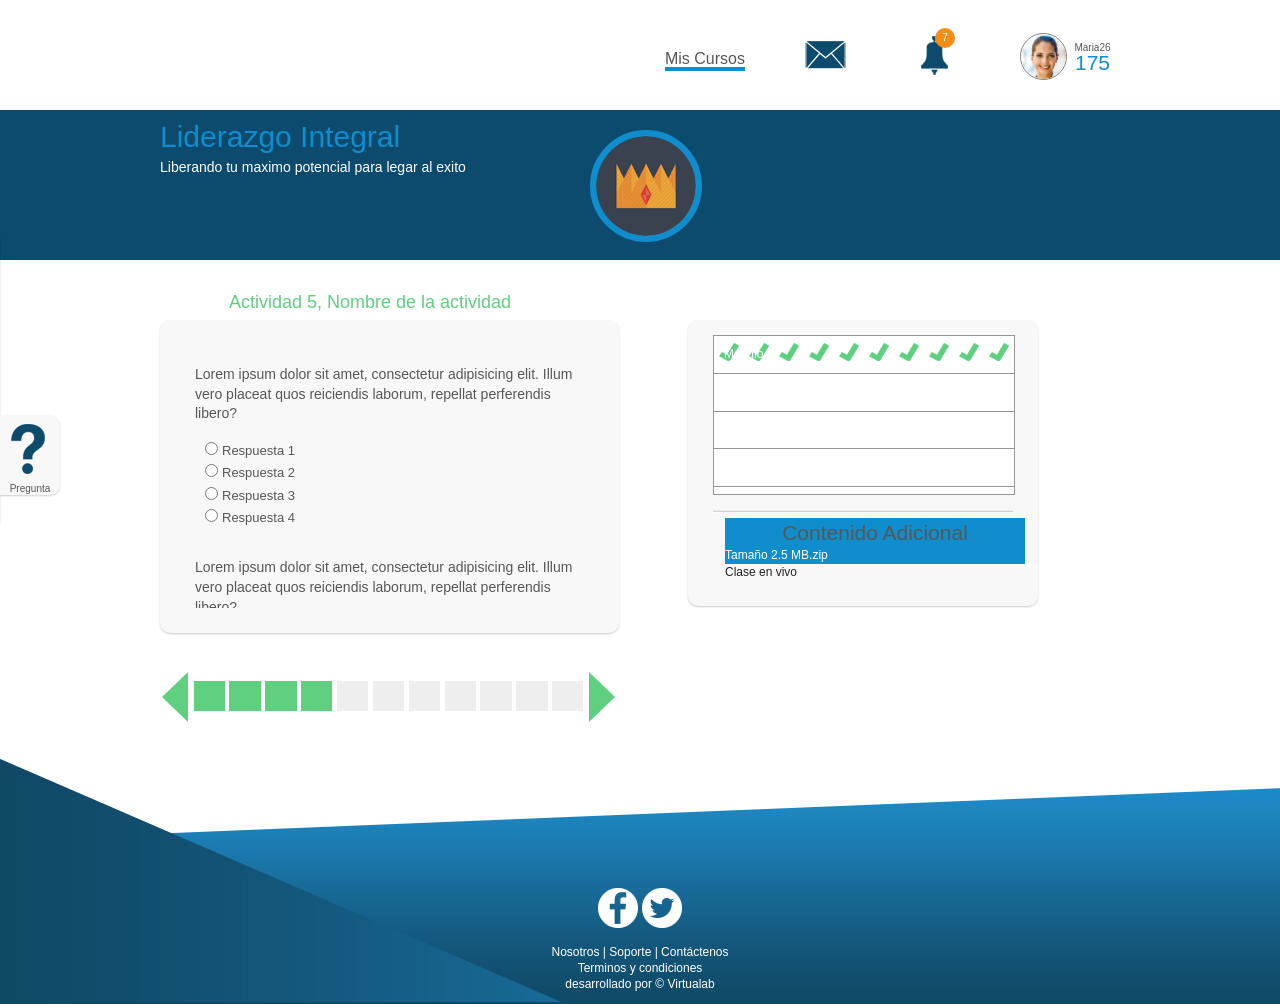
<file: evaluacion.html>
<!DOCTYPE html>
<!--[if lt IE 7]>      <html class="no-js lt-ie9 lt-ie8 lt-ie7"> <![endif]-->
<!--[if IE 7]>         <html class="no-js lt-ie9 lt-ie8"> <![endif]-->
<!--[if IE 8]>         <html class="no-js lt-ie9"> <![endif]-->
<!--[if gt IE 8]><!--> <html class="no-js"> <!--<![endif]-->
    <head>
        <meta charset="utf-8">
        <meta http-equiv="X-UA-Compatible" content="IE=edge,chrome=1">
        <title></title>
        <meta name="description" content="">
        <meta name="viewport" content="width=device-width, initial-scale=1">
        <link rel="stylesheet" href="css/normalize.min.css">
        <link rel="stylesheet" href="css/main.css">
        <link rel="stylesheet" href="css/color.css">

        <script src="js/vendor/modernizr-2.6.2.min.js"></script>
        <script src="js/jquery.js"></script>
        <script type="text/javascript" src="js/functions.js"></script>
        <script>
            window.addEventListener("load", function(){
                var load_screen = document.getElementById("load_screen");
                document.body.removeChild(load_screen);
            });
        </script>
        <script type="text/javascript">
  
            $(document).ready(function(){
              setMenuActive(3);
                });

        </script>
        
    </head>
    <body> 
        <div id="load_screen"><div id="loading">Cargando Plataforma</div></div>
         <!--HEADER-->
        <header>
            <div class="header_wrap">
                <a href="index.html">
                  <section class="logo mobile-hider" id="logo">                    
                  </section>
                </a>
                <!--NAVEGACIÓN-->
                <nav class="desktop_nav clear">
                    <ul class="clear">
                        <li class="mobile-hider">
                            <a href="oferta_de_cursos.html" class="menu-entry">Mis Cursos</a>
                        </li>
                           <li><a href="#" class="menu-entry">
                                    <div class="inbox_btn">
                                        <img src="img/inbox_icon.png" alt="inbox">                                        
                                    </div>
                              </a>
                          </li>
                          <li><a href="#" class="menu-entry" id="btn2">
                                    <div class="noti_btn">
                                        <img src="img/noti_icon.png" alt="notificaciones">
                                        <div class="noti_numero">7</div>
                                    </div>
                              </a>
                          </li>
                          <li class="avatar_btn">
                            <a href="#" class="menu-entry" id="btn">
                                <div class="perfil_btn clear">
                                    <div class="perfil_col1">
                                        <img src="img/per2.png" alt="Estudiante">                                        
                                    </div>
                                    <div class="perfil_col2" id="btn">
                                        <h6 class="mobile-hider">Maria26</h6>
                                        <h3 class="puntos">175</h3>
                                    </div>
                                    
                                </div>
                            </a>
                          </li>
                    </ul>  
                </nav>
                
                <div class="header-nav mobile-visible">
                  <div class="content-full clear">
                    <div class="navigation">
                      <div id="primary-menu">
                        <div class="menu-icon" id="pull"><a href="#"></a></div>
                        <ul>
                          <li><a href="oferta_de_cursos.html" class="menu-entry" id="menu1">Cursos</a></li>
                          <li><a href="ingreso.html" class="menu-entry" id="menu2">Mis cursos</a></li>
                          <li><a href="registro.html" class="menu-entry" id="menu3">Registrarse</a></li>
                        </ul>
                      </div>
                    </div>
                  </div>
                </div>

            </div>
        </header>

        <div class="fixed_header">            
        </div>
        <section class="profile">
            <div class="profile_wrap">
                <div class="profile_dark">  
                    <p>Cerrar</p>                  
                </div>  
                <div class="profile_avatar">
                    <div class="profile_avatar_wrap clear">
                        <div class="prof_av_col1">
                            <img src="img/per2.png" alt="">
                        </div>
                        <div class="prof_av_col2">
                            <h6>Maria26</h6>
                            <p>Maria Uribe</p>
                        </div>
                    </div>
                    <div class="avatar_infoblock clear">
                        <div class="avatar_infoblock_col1">
                            <h3>Estatus</h3>
                        </div>
                        <div class="avatar_infoblock_col2">
                            <p>Campeon</p>
                        </div>
                    </div>
                    <div class="avatar_infoblock clear">
                        <div class="avatar_infoblock_col1">
                            <h3>Puntaje</h3>
                        </div>
                        <div class="avatar_infoblock_col2">
                            <p>173</p>
                        </div>
                    </div>
                    <div class="avatar_infoblock clear">
                        <div class="avatar_infoblock_col1">
                            <h3>Logros</h3>
                        </div>
                        <div class="avatar_infoblock_col2">
                            <p>9</p>
                        </div>
                    </div>
                    <div class="medal_container clear">
                            <img src="img/medal.png" alt="medal">
                            <img src="img/medal.png" alt="medal">
                            <img src="img/medal.png" alt="medal">
                            <img src="img/medal.png" alt="medal">
                            <img src="img/medal.png" alt="medal">
                            <img src="img/medal.png" alt="medal">
                            <img src="img/medal.png" alt="medal">
                            <img src="img/medal.png" alt="medal">
                            <img src="img/medal.png" alt="medal">
                            <img src="img/medal.png" alt="medal">
                    </div>
                </div>
                <div class="profile_btns">
                    <ul class="clear">
                        <a href="editar_pefil.html"><li>Editar Perfil</li></a>
                        <a href="certificados.html"><li>Certificados</li></a>
                        <a href="suscripcion.html"><li class="profile_third_btn">Suscripción</li></a>
                    </ul>
                </div>
                <div class="profile_dark">  
                    <h2>Cerrar Sesion</h2>                  
                </div>              
            </div>
        </section>

        <section class="notificaciones">
            <div class="notificaciones_wrap">
                <h4>Notificaciones</h4>
                <ul>
                    <li class="clear">
                        <div class="not_col1">
                            
                        </div>
                        <div class="not_col2">
                            <h5>Dolor sit amet, consectetur adipisicing...</h5>
                            <h6>Agosto 04, 10 am</h6>
                        </div>
                    </li>
                    <li class="clear">
                        <div class="not_col1">
                            
                        </div>
                        <div class="not_col2">
                            <h5>Dolor sit amet, consectetur adipisicing...</h5>
                            <h6>Agosto 04, 10 am</h6>
                        </div>
                    </li>
                    <li class="clear">
                        <div class="not_col1">
                            
                        </div>
                        <div class="not_col2">
                            <h5>Dolor sit amet, consectetur adipisicing...</h5>
                            <h6>Agosto 04, 10 am</h6>
                        </div>
                    </li>
                    <li class="clear">
                        <div class="not_col1">
                            
                        </div>
                        <div class="not_col2">
                            <h5>Dolor sit amet, consectetur adipisicing...</h5>
                            <h6>Agosto 04, 10 am</h6>
                        </div>
                    </li>
                </ul>
            </div>
        </section>
        

        <a href="" id="btn3">
            <div class="question_btn">
                <div class="question_btn_wrap">
                    <img src="img/question_icon.png" alt="Pregunta">
                    <h6>Pregunta</h6>
                </div>
            </div>
        </a>

        <section class="question">
            <div class="question_wrap">
                <h5>Pregunta al facilitador</h5>
                <textarea name="" id="" cols="30" rows="10" placeholder="Escribe tu pregunta"></textarea>
                <div class="send_question">
                    Enviar
                </div>
            </div>
        </section>

         <section class="encabezado2 clear">
            <div class="encabezado2_wrap">
                <h6>Liderazgo Integral</h6>
                <p>Liberando tu maximo potencial para legar al exito</p>
                <div class="circle">
                    <div class="circle_wrap">
                        <img src="img/icono_5.png" alt="">
                    </div>
                   
                </div> 
            </div>            
        </section>

        <section class="aula">
            <div class="aula_wrap clear">
                <div class="col1">
                    <div class="activity_title">
                         <h3>Actividad 5, Nombre de la actividad</h3>
                    </div>
                    <div class="evaluacion">
                        <div class="evaluacion_wrap">
                            <div class="evaluacion_preg">
                                <p>Lorem ipsum dolor sit amet, consectetur adipisicing elit. Illum vero placeat quos reiciendis laborum, repellat perferendis libero?</p>
                                <form action="">
                                    <input type="radio" name="sex" value="male"><span>Respuesta 1</span><br>
                                    <input type="radio" name="sex" value="male"><span>Respuesta 2</span><br>
                                    <input type="radio" name="sex" value="male"><span>Respuesta 3</span><br>
                                    <input type="radio" name="sex" value="male"><span>Respuesta 4</span>
                                </form>                                
                            </div>
                            <div class="evaluacion_preg">
                                <p>Lorem ipsum dolor sit amet, consectetur adipisicing elit. Illum vero placeat quos reiciendis laborum, repellat perferendis libero?</p>
                                <form action="">
                                    <input type="radio" name="sex" value="male"><span>Respuesta 1</span><br>
                                    <input type="radio" name="sex" value="male"><span>Respuesta 2</span><br>
                                    <input type="radio" name="sex" value="male"><span>Respuesta 3</span><br>
                                    <input type="radio" name="sex" value="male"><span>Respuesta 4</span>
                                </form>                                
                            </div>
                            <div class="evaluacion_btn">
                                    Responder
                             </div>

                        </div>
                    </div>
                    <section class="activity_bar">
            <div class="activity_bar_wrap clear">
                <a href=""><div class="prev_btn"><img src="img/prev.png" alt="prev"></div></a>
                <a href=""><div class="act_block on"></div></a>
                <a href=""><div class="act_block on"></div></a>
                <a href=""><div class="act_block on"></div></a>
                <a href=""><div class="act_block on"></div></a>
                <a href=""><div class="act_block off"></div></a>
                <a href=""><div class="act_block off"></div></a>
                <a href=""><div class="act_block off"></div></a>
                <a href=""><div class="act_block off"></div></a>
                <a href=""><div class="act_block off"></div></a>
                <a href=""><div class="act_block off"></div></a>
                <a href=""><div class="act_block off"></div></a>
                <a href=""><div class="next_btn"><img src="img/next.png" alt="next"></div></a>
            </div>         
        </section>
                </div>
                <div class="col2">
                    <div class="col2_wrap">
                       <div class="modules_wrap">
                          <ul class="clear">
                            <a href=""><li class="module_on">Modulo 1</li></a>
                            <a href=""><li class="module_off">Modulo 2</li></a>
                            <a href=""><li class="module_off">Modulo 3</li></a>
                            <a href=""><li class="module_off">Modulo 4</li></a>
                            <a href=""><li class="module_off">Modulo 5</li></a>
                            <a href=""><li class="module_off">Modulo 6</li></a>
                            <a href=""><li class="module_off">Modulo 7</li></a>
                            <a href=""><li class="module_off">Modulo 8</li></a>
                            <a href=""><li class="module_off">Modulo 9</li></a>
                            <a href=""><li class="module_off">Modulo 10</li></a>
                          </ul>
                       </div>
                       <div class="decor_line"></div>
                        <div class="aula_btns clear">
                          <div class="download_btn">
                            <h5>Contenido Adicional</h5>
                            <p>Tamaño 2.5 MB.zip</p>
                          </div>
                          <div class="envivo_btn">
                            <div class="envivo_on">
                              
                            </div>
                            <p>Clase en vivo</p>
                          </div>
                        </div>
                    </div>
                </div>
            </div>
        </section>
        
       

       

        <footer>
            <div class="footer_wrap">
                <div class="social">  
                <img src="img/face_icon.png" alt="facebook">
                <img src="img/tweet_icon.png" alt="twitter"> 
                </div>
                <p>
                    Nosotros | Soporte | Contáctenos<br/>
                    Terminos y condiciones<br/>
                    desarrollado por © Virtualab
                </p>
            </div>
        </footer>
        <!--
        <script src="//ajax.googleapis.com/ajax/libs/jquery/1.11.0/jquery.min.js"></script>
        <script>window.jQuery || document.write('<script src="js/vendor/jquery-1.11.0.min.js"><\/script>')</script>
        <script src="js/main.js"></script>
        -->

    </body>
</html>
</file>
<file: css/color.css>
/* ==========================================================================
    Color # 1 
   ======================== ================================================== */

.atributos,.light_blue,.curso_btn,.circle,.brand_line,.download_btn,.send_question,.current,.discusion_btn,.module_actual,.modulo_actual,.volver, .cert_btn{
  background-color:#0f8dcd;
  color: #fff;
}

.light_blue:hover,.curso_btn:hover,.download_btn:hover,.send_question:hover,.discusion_btn:hover,.module_actual:hover,.volver:hover,.cert_btn:hover{
  background-color:#33adeb;
  color: #fff;
}
/* ==========================================================================
    Color # 1 TEXTO
   ======================== ================================================== */
.curso_des h2, .encabezado_wrap h6,.encabezado2_wrap h6,.col2_wrap h4,.pensum_block h2,.teacher_col2 h3,.perfil_col2 h3,.disc_block_A_col2 span,.nosotros_col1 h2,.landing_col1 h3,.inbox_curso, .inbox_actividad,.box h3,.evaluacion_wrap h2,.landing h3,div#gracias{
  color:#0f8dcd;
}
/* ==========================================================================
    Color # 2
   ======================== ================================================== */
.color2,.encabezado,.encabezado2,.nosotros_col1{
  background-color:#0c4a6e;
  color: #fff;
}

.color2:hover{
  background-color:#1c5e85;
  color: #fff;
}
/* ==========================================================================
    Color # 2 TEXTO
   ======================== ================================================== */
.dark_blue,nav ul li,.atributo_wrap h2,h4,.plan_wrap h3,.question_wrap h5,.question_wrap h6,.discusion_respuesta_wrap h6,.login_wrap h3,.login_wrap h6,.contact_info{  
  color: #0c4a6e;
}
/* ==========================================================================
    Color # 3
   ======================== ================================================== */
/* ==========================================================================
    Color # 3 TEXTO
   ======================== ================================================== */
.desktop_nav a:link,.desktop_nav a:visited,.desktop_nav a:active,.atributo_wrap p, h5,.curso_des p,.testimonial_wrap p,.pepName h5,.pepName p,.sus_col1 h3,.sus_col1 h4,.fecha,.sus_col2 h3,.explicacion_wrap,
.col2_wrap ul,.pensum_block p,.teacher_col2 h2,.teacher_col2 p,.login_wrap p,.perfil_col2 h6,.question_btn h6,.edit_block p, .editar_wrap a,.paginador_col2 ul li,.paginador_btn,.change_pic_col2 p,.forgot_pass,.disc_block_A_col1 h4,.disc_block_A_col1 h5,.disc_block_A_col2 p,.evaluacion_preg,.evaluacion_preg form span,.tutorial_inter_wrap h2,.landing_col1 p,.not_block_col3 p,.evaluacion_wrap ul li p{
  color:#575756;
}
/* ==========================================================================
    Color # 4
   ======================== ================================================== */
.filtro input,.login_wrap input{
  background-color: #fff;
}
/* ==========================================================================
    Color # 4 TEXTO
   ======================== ================================================== */
.encabezado_wrap p,.empezar_btn,.facebook_btn{
  color:#fff;
}
/* ==========================================================================
    Color # 5 VER CURSOS BTN
   ======================== ================================================== */
.ver_cursos,.cta_btn{
  color:#fff;
  background-color:#f28d18;
}
.ver_cursos:hover,.cta_btn:hover{
  background-color:#ff9d2b;
}
/* ==========================================================================
    Color # 6 VERDE
   ======================== ================================================== */

.login_btn,.editar_btn,.evaluacion_btn,.tut_btn,.cta_btn_after,.thanks_btn,.imprimir_recibo,.ver_curso,.countinuar_btn{
  background-color: #5fcf80;
  color:#fff;
}

.login_btn:hover,.editar_btn:hover,.evaluacion_btn:hover,.tut_btn:hover,.cta_btn_after:hover,.thanks_btn:hover,.imprimir_recibo:hover,.ver_curso:hover,.countinuar_btn:hover{
  background-color:#76df95;
}
</file>
